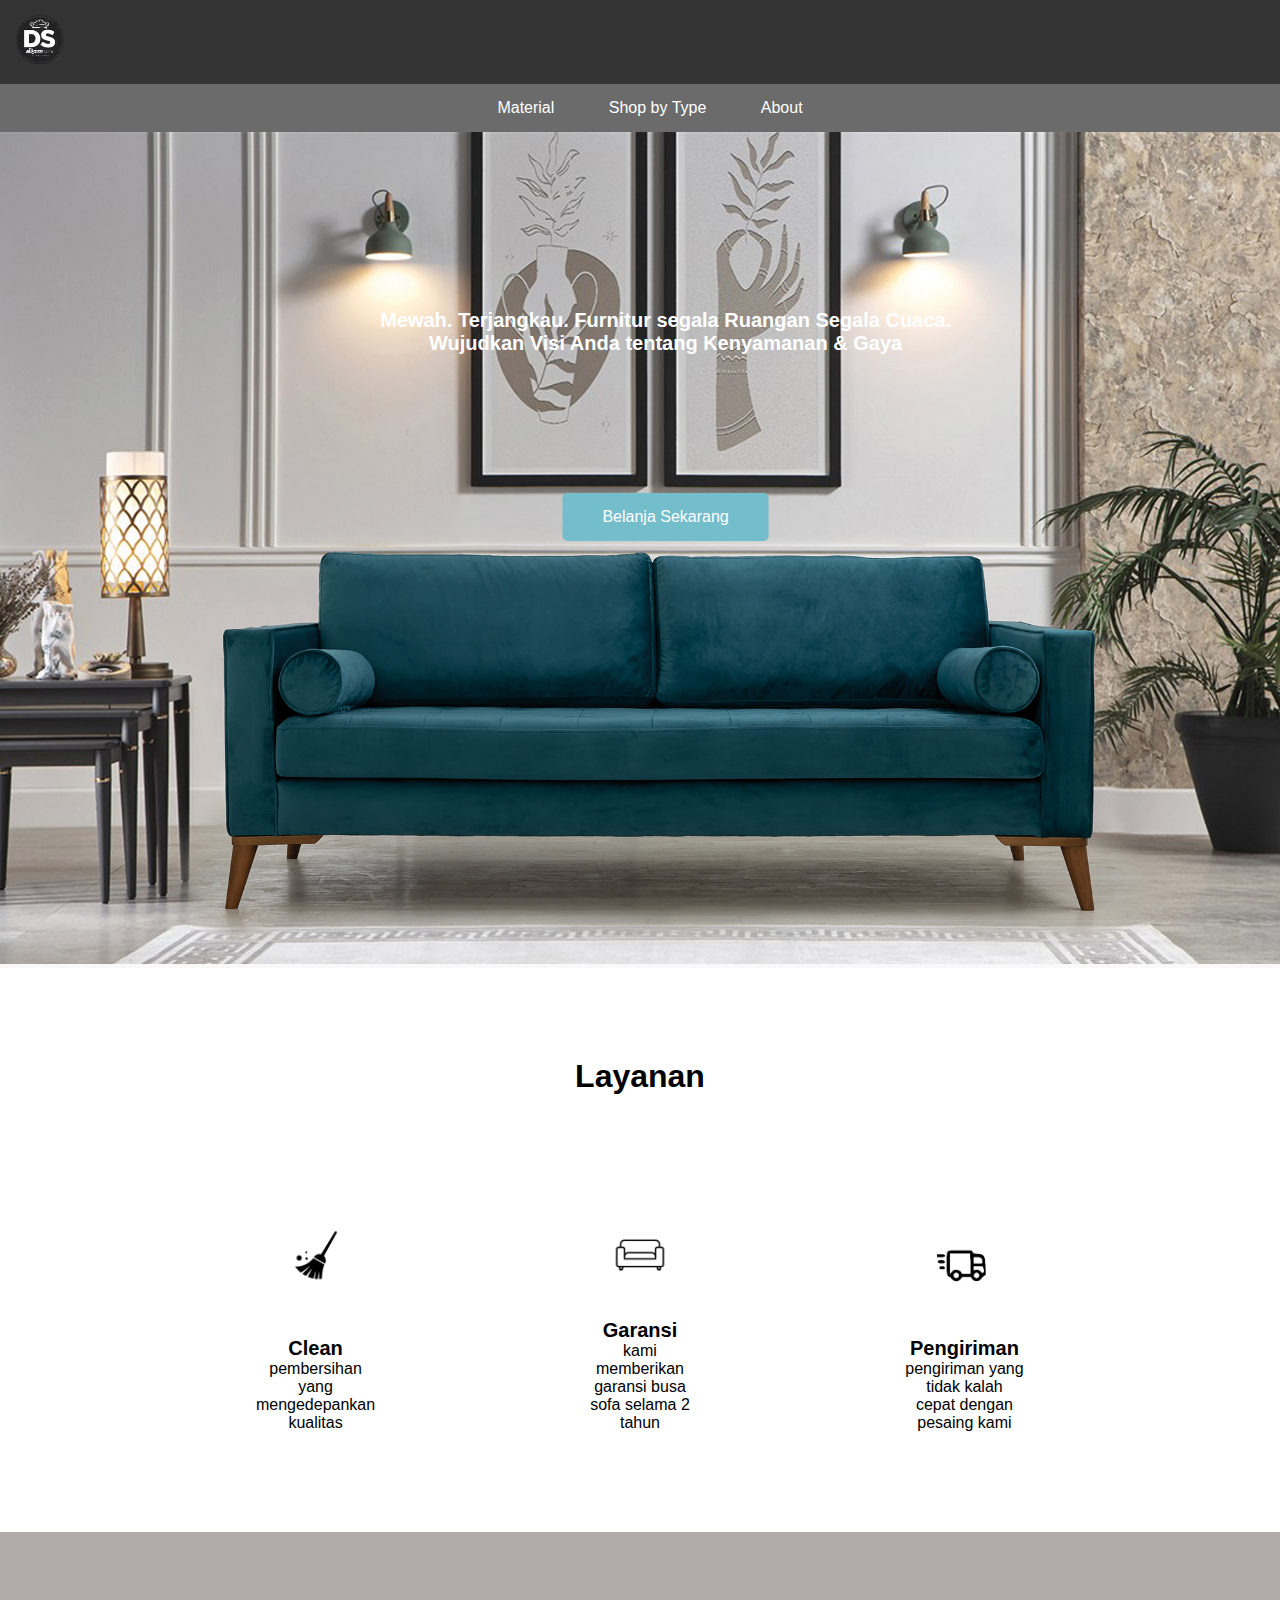
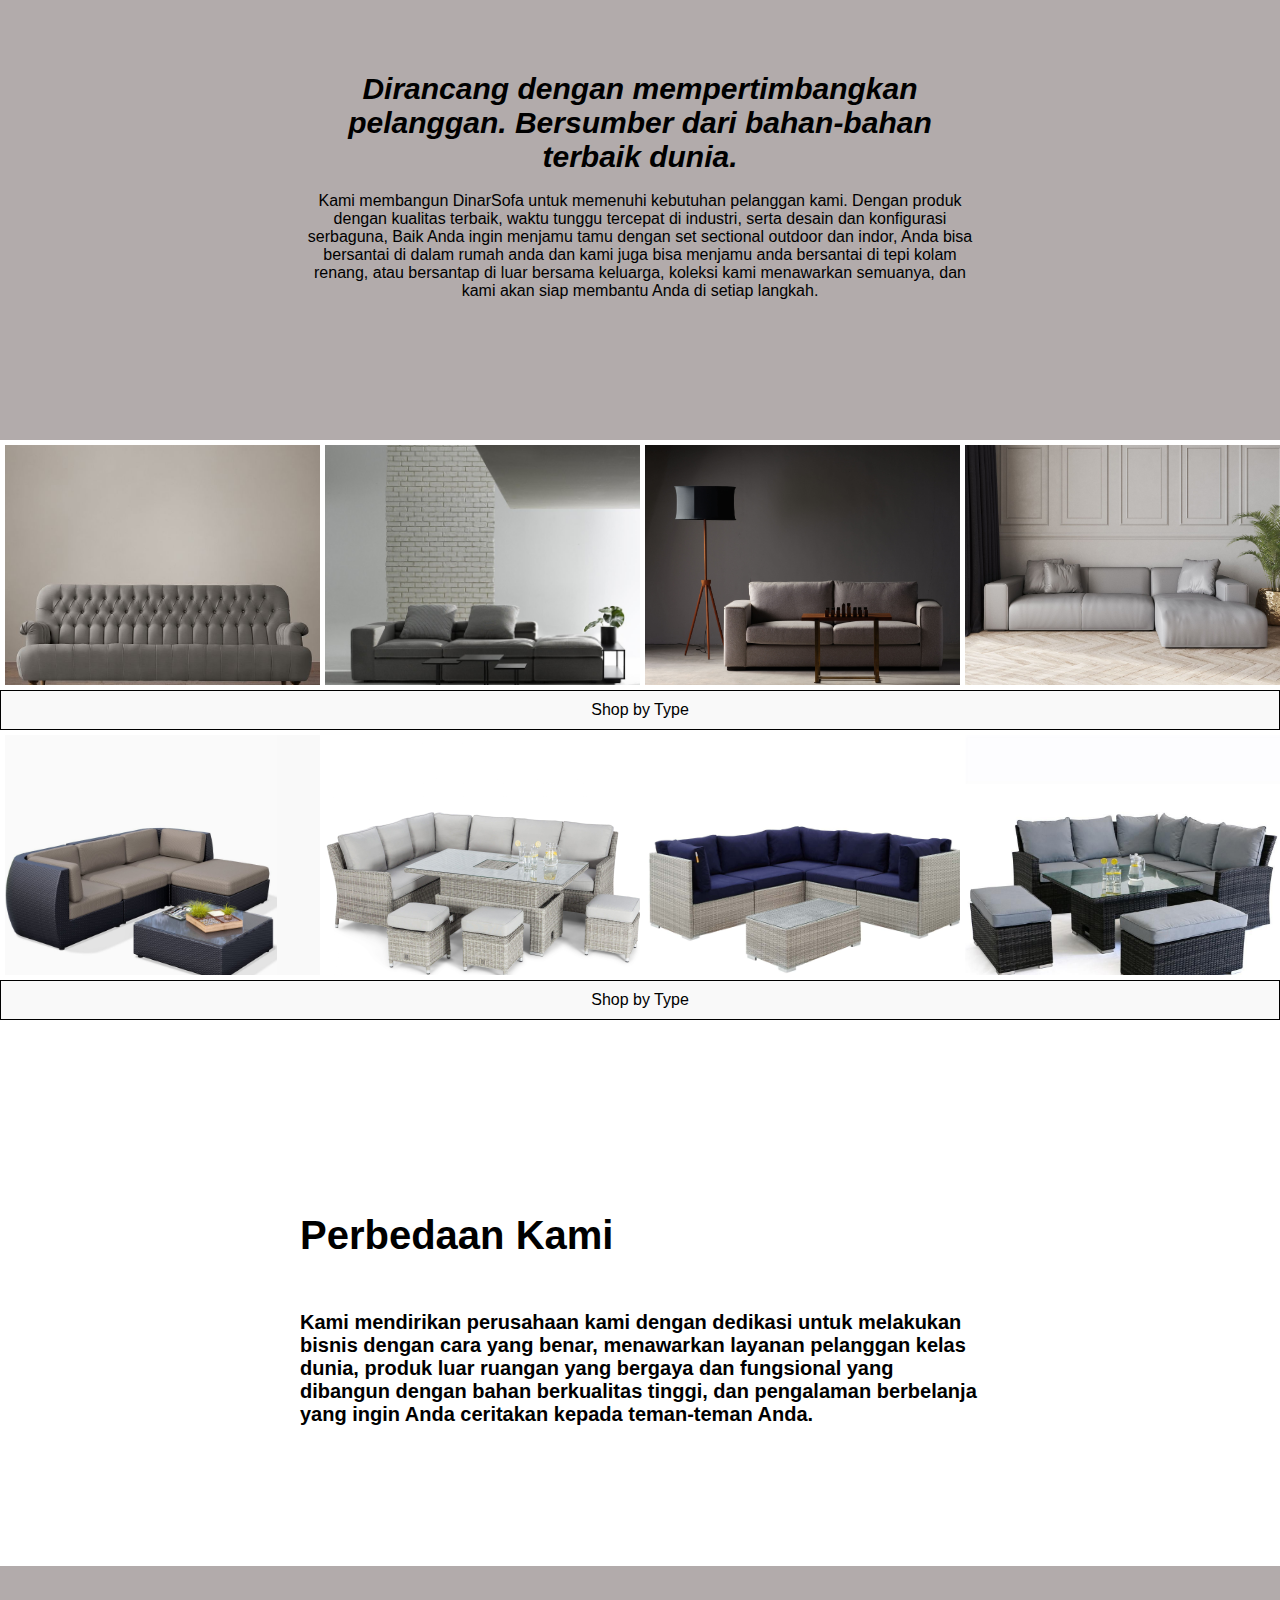
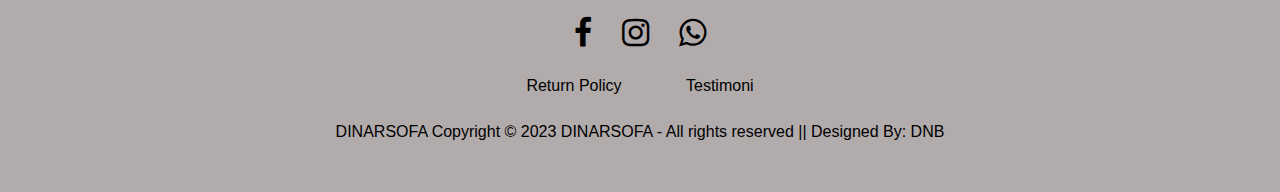
<file: index.html>
<!DOCTYPE html>
<!--Mendefinisikan tipe dokumen HTML.-->
<html lang="en">
<!--Memulai elemen HTML dan menentukan bahasa dokumen (dalam hal ini bahasa Inggris).-->
<script src="script.js"></script>
<head>
  <!--Memulai elemen kepala dokumen yang berisi informasi tentang dokumen.-->
  <meta charset="UTF-8">
  <!--Mendefinisikan pengaturan karakter untuk dokumen menggunakan karakter set UTF-8.-->
   <meta name="viewport" content="width=device-width, initial-scale=1.0">

  <!--Mendefinisikan pengaturan tampilan responsif untuk perangkat seluler dengan lebar tampilan yang mengikuti perangkat dan tingkat zoom awal yang ditetapkan ke 1.0.-->
  <title>DinarSofa</title>
  <!--Menetapkan judul dokumen menjadi "Dinarsofa".-->
  <link rel="stylesheet" href="StyleBeranda.css">
  <!-- Menghubungkan file CSS eksternal dengan dokumen HTML menggunakan atribut rel untuk menentukan tipe relasi sebagai "stylesheet" dan atribut href untuk menentukan lokasi file CSS.-->
</head>

<body>
  <header>
    <!-- Memulai elemen header yang berisi judul utama dari halaman web.-->
    <a href="index.html">
      <img src="dr-removebg-preview.png" alt="DinarSofa" width="50" height="50">
      <!--Menampilkan judul utama "Dinarsofa" di dalam elemen heading level 1 (h1).-->
  </header>

  <nav>
    <!--Memulai elemen navigasi yang berisi tautan menu untuk navigasi halaman web.-->
    <ul>
      <!--Memulai elemen daftar tak-berurutan (unordered list) yang berisi daftar tautan menu.-->
      <li><a href="Material.html">Material</a></li>
      <!--Membuat elemen daftar tak-berurutan (list item) yang berisi tautan "" dengan atribut href kosong (#) yang menunjukkan tautan tidak mengarah ke halaman lain.-->
      <li><a href="produk.html">Shop by Type</a></li>
      <!--Membuat elemen daftar tak-berurutan (list item) yang berisi tautan "" dengan atribut href yang mengarah ke "".-->
      <li><a href="About.html">About</a></li>
      <!--Membuat elemen daftar tak-berurutan (list item) yang berisi tautan "" dengan atribut href yang mengarah ke "".-->

    </ul>
  </nav>

  <div class="simple1">
    <div style="position:relative;">
      <!--untuk meletakkan objek pada sebuah konten-->
      <img src="Velvet2.jpg" alt="Velvet2.jpg" style="width:100%;">
      <!--untuk memasukan gambar-->
      <span style="position:absolute;top:35%;left:52%;transform:translate(-50%,-50%);font-size:33px;color:white;">
        <!--untuk memasukan tulian ke gambar-->

        <h2>
          <center>
            <p>Mewah. Terjangkau. Furnitur segala Ruangan Segala Cuaca.</p>
            <p>Wujudkan Visi Anda tentang Kenyamanan & Gaya</p>
            <br><br>
            <br><br><br><br>
            <center><a
                href="https://api.whatsapp.com/send/?phone=%2B6281328742005&text=Assallamualaikum+admin%2C+saya+ingin+order&type=phone_number&app_absent=0"
                class="button">Belanja Sekarang</a></center>
        </h2>
      </span>
    </div>
  </div>


  <div class="content"><!--Merupakan bagian isian dari pada html-->
    <section> <!--Merupakan pemisah agar lebih terstruktur pada html-->
      <div class="layanan">
        <h1>Layanan </h1>
        <div class="menu"><!--Merupakan content utama dari services-->
          <div class="layanan1">
            <img src="1-removebg-preview.png" class="imglayanan">
            <br><br>
            <h2>Clean</h2>
            <p>pembersihan yang mengedepankan kualitas</p>
          </div>

          <div class="layanan1">
            <img src="sofa.png" class="imglayanan">
            <h2>Garansi</h2>
            <p>kami memberikan garansi busa sofa selama 2 tahun</p>
          </div>
          <div class="layanan1">
            <img src="truk111111111111111-removebg-preview.png" class="imglayanan">
            <br> <br>
            <h2>Pengiriman</h2>
            <p>pengiriman yang tidak kalah cepat dengan pesaing kami</p>
          </div>
        </div>
      </div>
  </div>
  </section>
  <div class="contentt1"><!--Merupakan bagian isian dari pada html-->
    <section> <!--Merupakan pemisah agar lebih terstruktur pada html-->
      <div class="maincontent">
        <div class="textbox">
         
          <h3>Dirancang dengan mempertimbangkan pelanggan. Bersumber dari bahan-bahan terbaik dunia. </h3>
          <br>
          <p>
            Kami membangun DinarSofa untuk memenuhi kebutuhan pelanggan kami. Dengan produk dengan kualitas
            terbaik, waktu tunggu tercepat di industri, serta desain dan konfigurasi serbaguna,
            Baik Anda ingin menjamu tamu dengan set sectional outdoor dan indor, Anda bisa bersantai di dalam rumah anda
            dan kami juga bisa menjamu anda
            bersantai di tepi kolam renang, atau
            bersantap di luar bersama keluarga, koleksi kami menawarkan semuanya, dan kami akan siap membantu
            Anda di setiap langkah.</p>
            
        </div>


      </div>
  </div>
  </section>
  <section>
    <div style="display: flex;">
      <div class="wrapper">
        <div class="zoom-effect">
          <div class="kotak">
            <img src=sofa18.jpg alt="Gambar" style="width: 100%; height: 100%;">
          </div>
        </div>
      </div>
      <div class="wrapper">
        <div class="zoom-effect">
          <div class="kotak">
            <img src=sofa6.jpg alt="Gambar" style="width: 100%; height: 0%;">
          </div>
        </div>
      </div>
      <div class="wrapper">
        <div class="zoom-effect">
          <div class="kotak">
            <img src=sofa8.jpg alt="Gambar" style="width: 110%; height: 100%;">
          </div>
        </div>
      </div>

      <div class="wrapper">
        <div class="zoom-effect">
          <div class="kotak">
            <img src=sofa5.jpg alt="Gambar" style="width: 100%; height: 100%;">
          </div>
        </div>
      </div>
    </div>
    <div class="inner-box">
      <p>Shop by Type</p>
    </div>
    <div style="display: flex;">
      <div class="wrapper">
        <div class="zoom-effect">
          <div class="kotak">
            <img src= SOFA10.jpeg alt="Gambar" style="width: 85%; height: 100%;">
          </div>
        </div>
      </div>
      <div class="wrapper">
        <div class="zoom-effect">
          <div class="kotak">
            <img src=SOFA13.jpg alt="Gambar" style="width: 100%; height: 100%;">
          </div>
        </div>
      </div>
      <div class="wrapper">
        <div class="zoom-effect">
          <div class="kotak">
            <img src=SOFA11.jpeg alt="Gambar" style="width: 100%; height: 100%;">
          </div>
        </div>
      </div>

      <div class="wrapper">
        <div class="zoom-effect">
          <div class="kotak">
            <img src=SOFA12.jpg alt="Gambar" style="width: 100%; height: 100%;">
          </div>
        </div>
      </div>
    </div>
    <div class="inner-box">
      <p>Shop by Type</p>
    </div>
  </section>

  
  <div class="contentt2">
    <div class="textbox">
      <h4>Perbedaan Kami</h4>
      <h2>Kami mendirikan perusahaan kami dengan dedikasi untuk melakukan bisnis dengan cara yang benar, menawarkan
        layanan pelanggan kelas dunia, produk luar ruangan yang bergaya dan fungsional yang dibangun dengan bahan
        berkualitas tinggi, dan pengalaman berbelanja yang ingin Anda ceritakan kepada teman-teman Anda.</h2>


    </div>
  </div>

  <!--FONT AWESOME-->
  <link rel="stylesheet" href="https://cdnjs.cloudflare.com/ajax/libs/font-awesome/4.7.0/css/font-awesome.min.css">


  <body>
    <footer>
      <div class="footer">
        <div class="row">
          <a href="https://www.facebook.com/hiba.almaqdashy.1?mibextid=ZbWKwL"><i class="fa fa-facebook"></i></a>
          <a href="https://instagram.com/dinarsofa_furnituresolo?igshid=MzRlODBiNWFlZA=="><i
              class="fa fa-instagram"></i></a>
          <a
            href="https://api.whatsapp.com/send/?phone=%2B6281328742005&text=Assallamualaikum+admin%2C+saya+ingin+order&type=phone_number&app_absent=0"><i
              class="fa fa-whatsapp"></i></a>
        </div>

        <div class="row">
          <ul>
            <li><a href="policy.html">Return Policy</a></li>
            <li><a href="testimoni.html">Testimoni</a></li>
          </ul>
        </div>

        <div class="row">
          DINARSOFA Copyright © 2023 DINARSOFA - All rights reserved || Designed By: DNB
        </div>
      </div>
    </footer>

  </body>

</html>
<!--Mengakhiri perintah-->
</file>
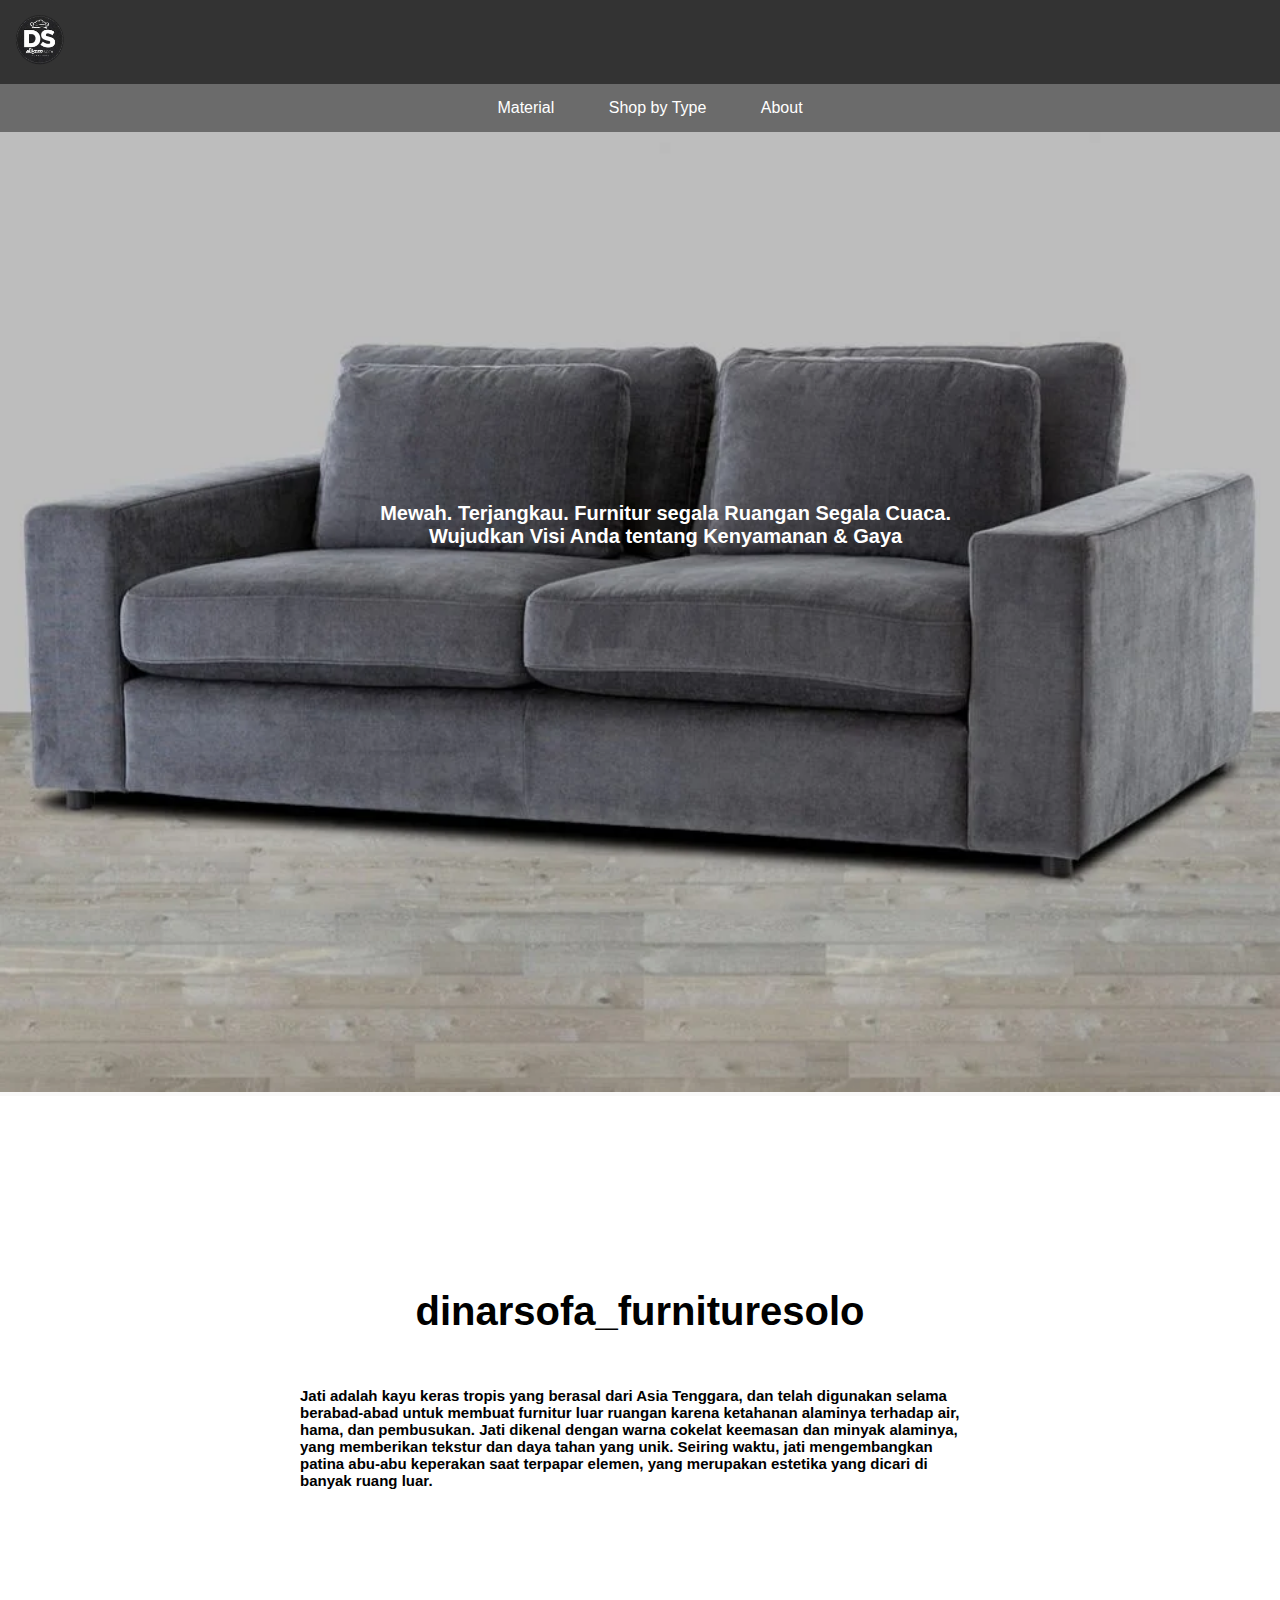
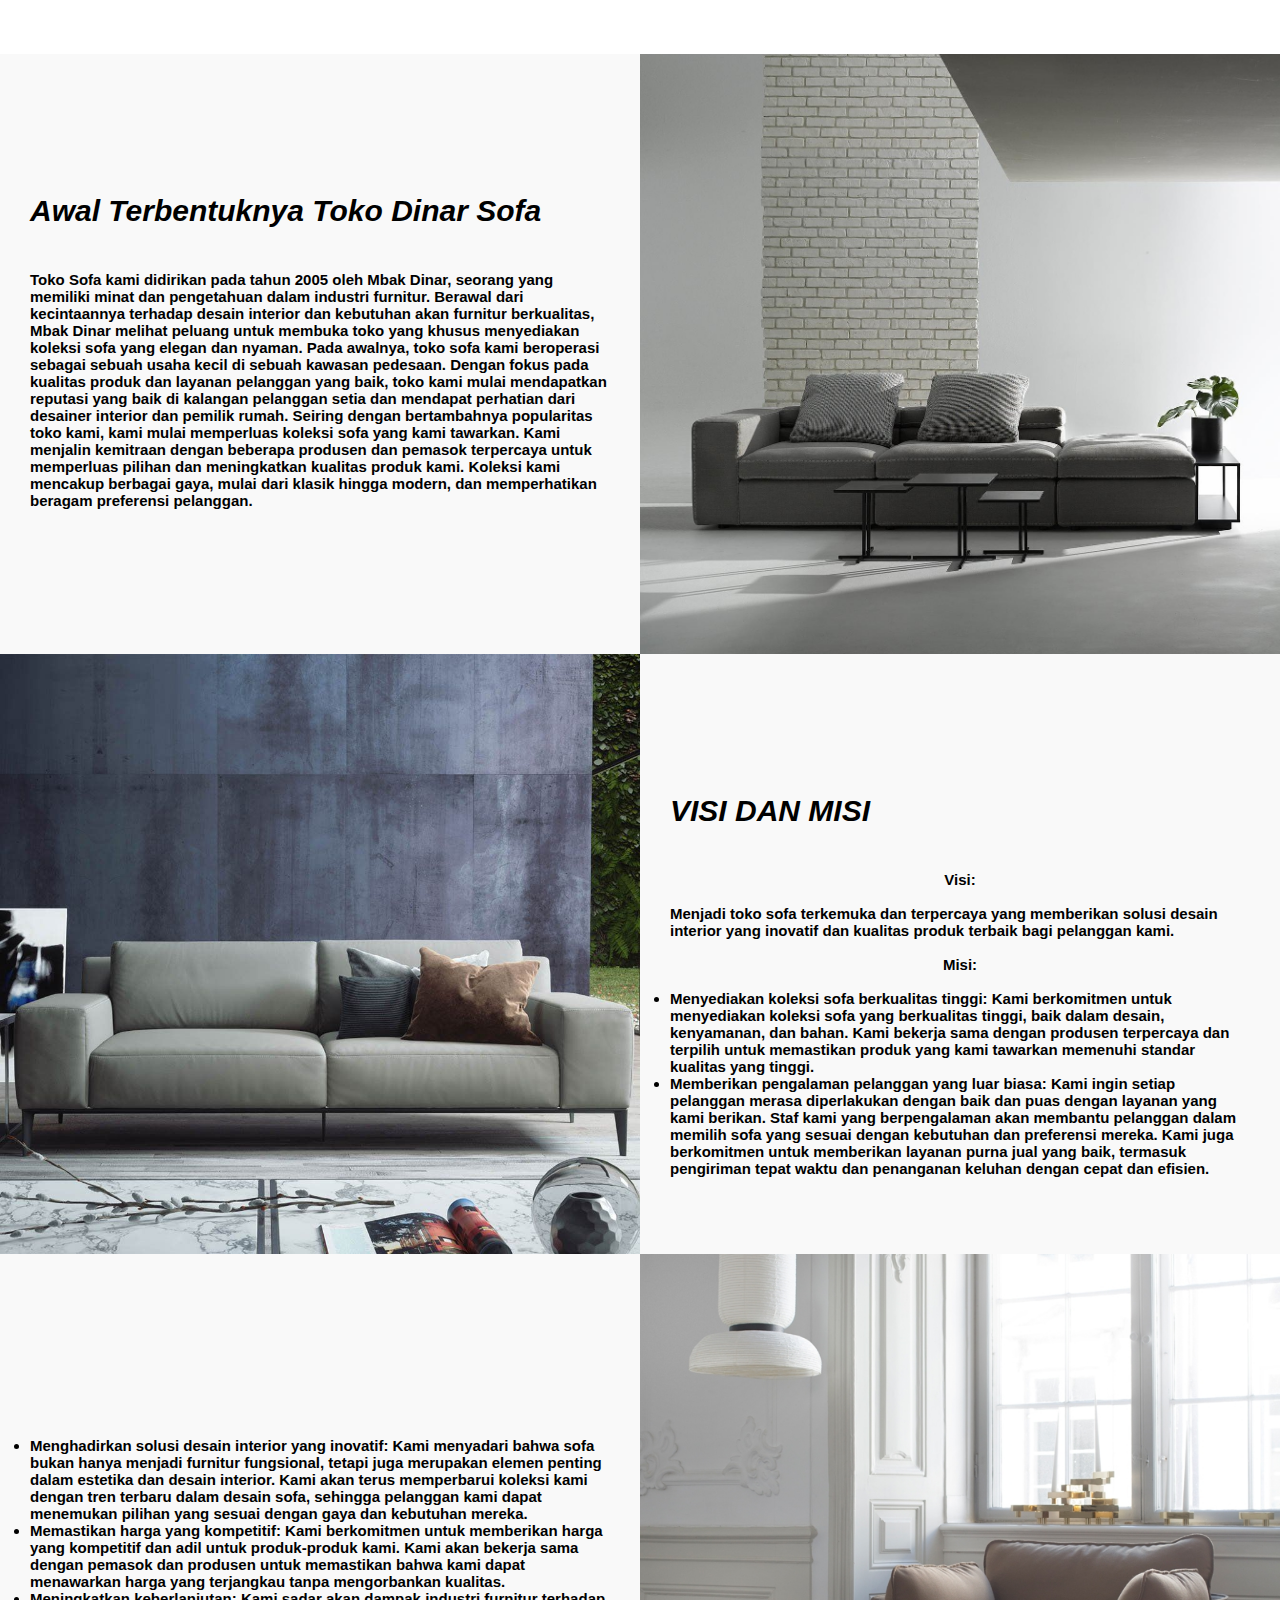
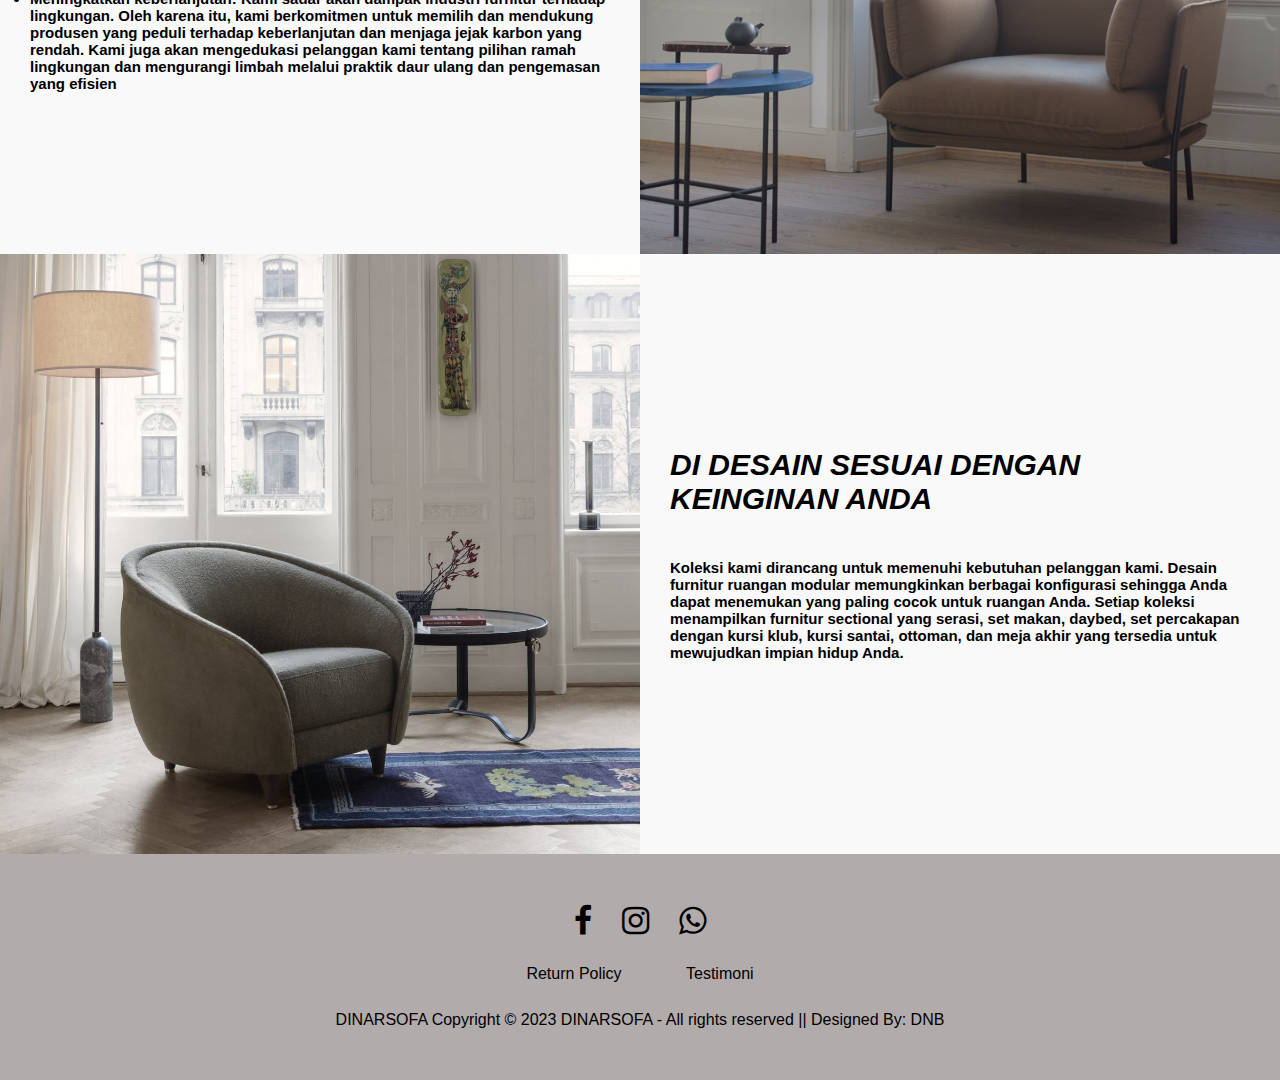
<file: About.html>
<!DOCTYPE html>
<!--Mendefinisikan tipe dokumen HTML.-->
<html lang="en">
<!--Memulai elemen HTML dan menentukan bahasa dokumen (dalam hal ini bahasa Inggris).-->

<head>
  <!--Memulai elemen kepala dokumen yang berisi informasi tentang dokumen.-->
  <meta charset="UTF-8">
  <!--Mendefinisikan pengaturan karakter untuk dokumen menggunakan karakter set UTF-8.-->
  <meta name="viewport" content="width=device-width, initial-scale=1.0">
  <!--Mendefinisikan pengaturan tampilan responsif untuk perangkat seluler dengan lebar tampilan yang mengikuti perangkat dan tingkat zoom awal yang ditetapkan ke 1.0.-->
  <title>DinarSofa</title>
  <!--Menetapkan judul dokumen menjadi "Dinarsofa".-->
  <link rel="stylesheet" href="StyleBeranda.css">
  <!-- Menghubungkan file CSS eksternal dengan dokumen HTML menggunakan atribut rel untuk menentukan tipe relasi sebagai "stylesheet" dan atribut href untuk menentukan lokasi file CSS.-->
</head>

<body>
  <header>
    <!-- Memulai elemen header yang berisi judul utama dari halaman web.-->
    <a href="index.html">
      <img src="dr-removebg-preview.png" alt="DinarSofa" width="50" height="50">
      <!--Menampilkan judul utama "Dinarsofa" di dalam elemen heading level 1 (h1).-->
  </header>

  <nav>
    <!--Memulai elemen navigasi yang berisi tautan menu untuk navigasi halaman web.-->
    <ul>
      <!--Memulai elemen daftar tak-berurutan (unordered list) yang berisi daftar tautan menu.-->
      <li><a href="Material.html">Material</a></li>
      <!--Membuat elemen daftar tak-berurutan (list item) yang berisi tautan "" dengan atribut href kosong (#) yang menunjukkan tautan tidak mengarah ke halaman lain.-->
      <li><a href="produk.html">Shop by Type</a></li>
      <!--Membuat elemen daftar tak-berurutan (list item) yang berisi tautan "" dengan atribut href yang mengarah ke "".-->
      <li><a href="About.html">About</a></li>
      <!--Membuat elemen daftar tak-berurutan (list item) yang berisi tautan "" dengan atribut href yang mengarah ke "".-->


  </nav>

  <div class="simple1">
    <div style="position:relative;">
      <!--untuk meletakkan objek pada sebuah konten-->
      <img src="polyester.jpg" alt="OIP" style="width:100%; height: 60em;">
      <!--untuk memasukan gambar-->
      <span style="position:absolute;top:40%;left:52%;transform:translate(-50%,-50%);font-size:33px;color:white;">

        <!--untuk memasukan tulian ke gambar-->
        <br><br><br><br>
        <h2>
          <center>
            <p>Mewah. Terjangkau. Furnitur segala Ruangan Segala Cuaca.</p>
            <p>Wujudkan Visi Anda tentang Kenyamanan & Gaya</p>
            <br><br>
            <br><br><br><br>

        </h2>
      </span>
    </div>
  </div>

  <section>
    <div class="content2">
      <div class="textbox">
        <center>
          <h4>dinarsofa_furnituresolo</h4>
        </center>
        <h5>Jati adalah kayu keras tropis yang berasal dari Asia Tenggara, dan telah digunakan selama berabad-abad untuk
          membuat furnitur luar ruangan karena ketahanan alaminya terhadap air, hama, dan pembusukan. Jati dikenal
          dengan warna cokelat keemasan dan minyak alaminya, yang memberikan tekstur dan daya tahan yang unik. Seiring
          waktu, jati mengembangkan patina abu-abu keperakan saat terpapar elemen, yang merupakan estetika yang dicari
          di banyak ruang luar.</h5>
      </div>
    </div>
  </section>

  <div style="display: flex;">
    <div class="wrapper1">
      <div class="zoom-effect1">
        <div class="kotak">
          <div class="textbox1">
            <h3>Awal Terbentuknya Toko Dinar Sofa </h3>
            <br>
            <h5>Toko Sofa kami didirikan pada tahun 2005 oleh Mbak Dinar, seorang yang memiliki minat dan pengetahuan
              dalam industri furnitur. Berawal dari kecintaannya terhadap desain interior dan kebutuhan akan furnitur
              berkualitas, Mbak Dinar melihat peluang untuk membuka toko yang khusus menyediakan koleksi sofa yang
              elegan dan nyaman.

              Pada awalnya, toko sofa kami beroperasi sebagai sebuah usaha kecil di sebuah kawasan pedesaan. Dengan
              fokus pada kualitas produk dan layanan pelanggan yang baik, toko kami mulai mendapatkan reputasi yang baik
              di kalangan pelanggan setia dan mendapat perhatian dari desainer interior dan pemilik rumah.

              Seiring dengan bertambahnya popularitas toko kami, kami mulai memperluas koleksi sofa yang kami tawarkan.
              Kami menjalin kemitraan dengan beberapa produsen dan pemasok terpercaya untuk memperluas pilihan dan
              meningkatkan kualitas produk kami. Koleksi kami mencakup berbagai gaya, mulai dari klasik hingga modern,
              dan memperhatikan beragam preferensi pelanggan.</h5>
          </div>
        </div>
      </div>
    </div>
    <div class="wrapper1">
      <div class="zoom-effect1">
        <div class="kotak">
          <img src=sofa6.jpg alt="Gambar" style="width: 100%; height: auto;">
        </div>
      </div>
    </div>
  </div>
  <div style="display: flex;">
    <div class="wrapper1">
      <div class="zoom-effect1">
        <div class="kotak">
          <img src=sofa7.jpg alt="Gambar" style="width: 100%; height: auto;">
        </div>
      </div>
    </div>
    <div class="wrapper1">
      <div class="zoom-effect1">
        <div class="kotak">
          <div class="textbox1">
            <h3>VISI DAN MISI </h3>
            <br>
            <h5>
              <center>Visi:</center>
              <br>
              
              Menjadi toko sofa terkemuka dan terpercaya yang memberikan solusi desain interior yang inovatif dan
              kualitas produk terbaik bagi pelanggan kami.
              <br>
              <br>
              <center>Misi:</center>
              <br>
              <ul>
                <li>
                  Menyediakan koleksi sofa berkualitas tinggi: Kami berkomitmen untuk menyediakan koleksi sofa yang
                  berkualitas tinggi, baik dalam desain, kenyamanan, dan bahan. Kami bekerja sama dengan produsen
                  terpercaya
                  dan terpilih untuk memastikan produk yang kami tawarkan memenuhi standar kualitas yang tinggi.</li>
                <li>
                  Memberikan pengalaman pelanggan yang luar biasa: Kami ingin setiap pelanggan merasa diperlakukan
                  dengan
                  baik dan puas dengan layanan yang kami berikan. Staf kami yang berpengalaman akan membantu pelanggan
                  dalam
                  memilih sofa yang sesuai dengan kebutuhan dan preferensi mereka. Kami juga berkomitmen untuk
                  memberikan
                  layanan purna jual yang baik, termasuk pengiriman tepat waktu dan penanganan keluhan dengan cepat dan
                  efisien.</li>
              </ul>
            </h5>
          </div>
        </div>
      </div>
    </div>
  </div>
  <div style="display: flex;">
    <div class="wrapper1">
      <div class="zoom-effect1">
        <div class="kotak">
          <div class="textbox1">

            <br>
            <h5>
              <ul>
                <li> Menghadirkan solusi desain interior yang inovatif: Kami menyadari bahwa sofa bukan hanya menjadi
                  furnitur fungsional, tetapi juga merupakan elemen penting dalam estetika dan desain interior. Kami
                  akan
                  terus memperbarui koleksi kami dengan tren terbaru dalam desain sofa, sehingga pelanggan kami dapat
                  menemukan pilihan yang sesuai dengan gaya dan kebutuhan mereka.</li>

                <li> Memastikan harga yang kompetitif: Kami berkomitmen untuk memberikan harga yang kompetitif dan adil
                  untuk produk-produk kami. Kami akan bekerja sama dengan pemasok dan produsen untuk memastikan bahwa
                  kami
                  dapat menawarkan harga yang terjangkau tanpa mengorbankan kualitas.</li>

                <li> Meningkatkan keberlanjutan: Kami sadar akan dampak industri furnitur terhadap lingkungan. Oleh
                  karena
                  itu, kami berkomitmen untuk memilih dan mendukung produsen yang peduli terhadap keberlanjutan dan
                  menjaga
                  jejak karbon yang rendah. Kami juga akan mengedukasi pelanggan kami tentang pilihan ramah lingkungan
                  dan
                  mengurangi limbah melalui praktik daur ulang dan pengemasan yang efisien</li>
              </ul>
            </h5>
          </div>
        </div>
      </div>
    </div>
    <div class="wrapper1">
      <div class="zoom-effect1">
        <div class="kotak">
          <img src=S1.jpg alt="Gambar" style="width: 100%; height: auto;">
        </div>
      </div>
    </div>
  </div>
  <div style="display: flex;">
    <div class="wrapper1">
      <div class="zoom-effect1">
        <div class="kotak">
          <img src=S2.jpg alt="Gambar" style="width: 100%; height: auto;">
        </div>
      </div>
    </div>
    <div class="wrapper1">
      <div class="zoom-effect1">
        <div class="kotak">
          <div class="textbox1">
            <br>
            <br>
            <br>
              
            <h3>DI DESAIN SESUAI DENGAN KEINGINAN ANDA </h3>
            <br>
            <h5>Koleksi kami dirancang untuk memenuhi kebutuhan pelanggan kami. Desain furnitur ruangan modular
              memungkinkan berbagai konfigurasi sehingga Anda dapat menemukan yang paling cocok untuk ruangan Anda.
              Setiap koleksi menampilkan furnitur sectional yang serasi, set makan, daybed, set percakapan dengan kursi
              klub, kursi santai, ottoman, dan meja akhir yang tersedia untuk mewujudkan impian hidup Anda.</h5>
          </div>
        </div>
      </div>
    </div>
  </div>

  <!--FONT AWESOME-->
  <link rel="stylesheet" href="https://cdnjs.cloudflare.com/ajax/libs/font-awesome/4.7.0/css/font-awesome.min.css">

  <body>
    <footer>
      <div class="footer">
        <div class="row">
          <a href="https://www.facebook.com/hiba.almaqdashy.1?mibextid=ZbWKwL"><i class="fa fa-facebook"></i></a>
          <a href="https://instagram.com/dinarsofa_furnituresolo?igshid=MzRlODBiNWFlZA=="><i
              class="fa fa-instagram"></i></a>
          <a
            href="https://api.whatsapp.com/send/?phone=%2B6281328742005&text=Assallamualaikum+admin%2C+saya+ingin+order&type=phone_number&app_absent=0"><i
              class="fa fa-whatsapp"></i></a>
        </div>

        <div class="row">
          <ul>
            <li><a href="policy.html">Return Policy</a></li>
            <li><a href="testimoni.html">Testimoni</a></li>
          </ul>
        </div>

        <div class="row">
          DINARSOFA Copyright © 2023 DINARSOFA - All rights reserved || Designed By: DNB
        </div>
      </div>
    </footer>

  </body>

</html>
<!--Mengakhiri perintah-->
</file>
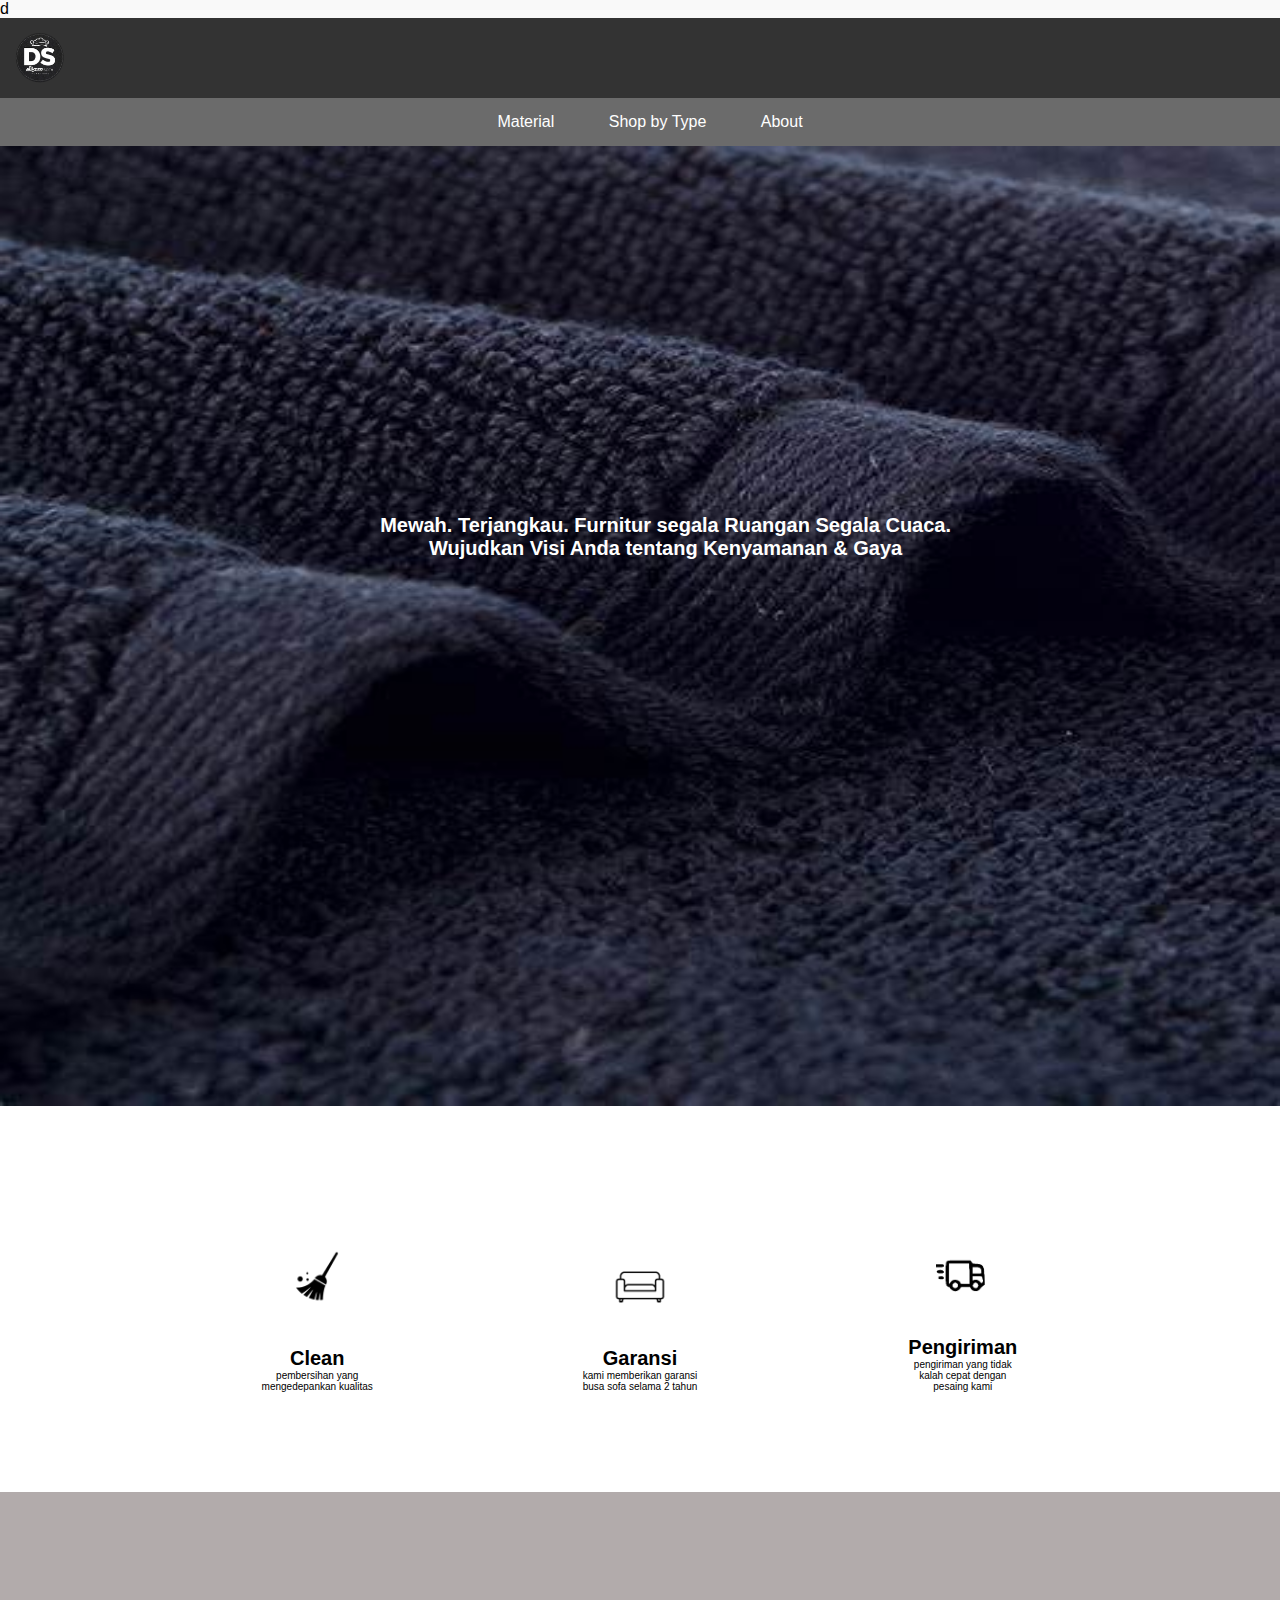
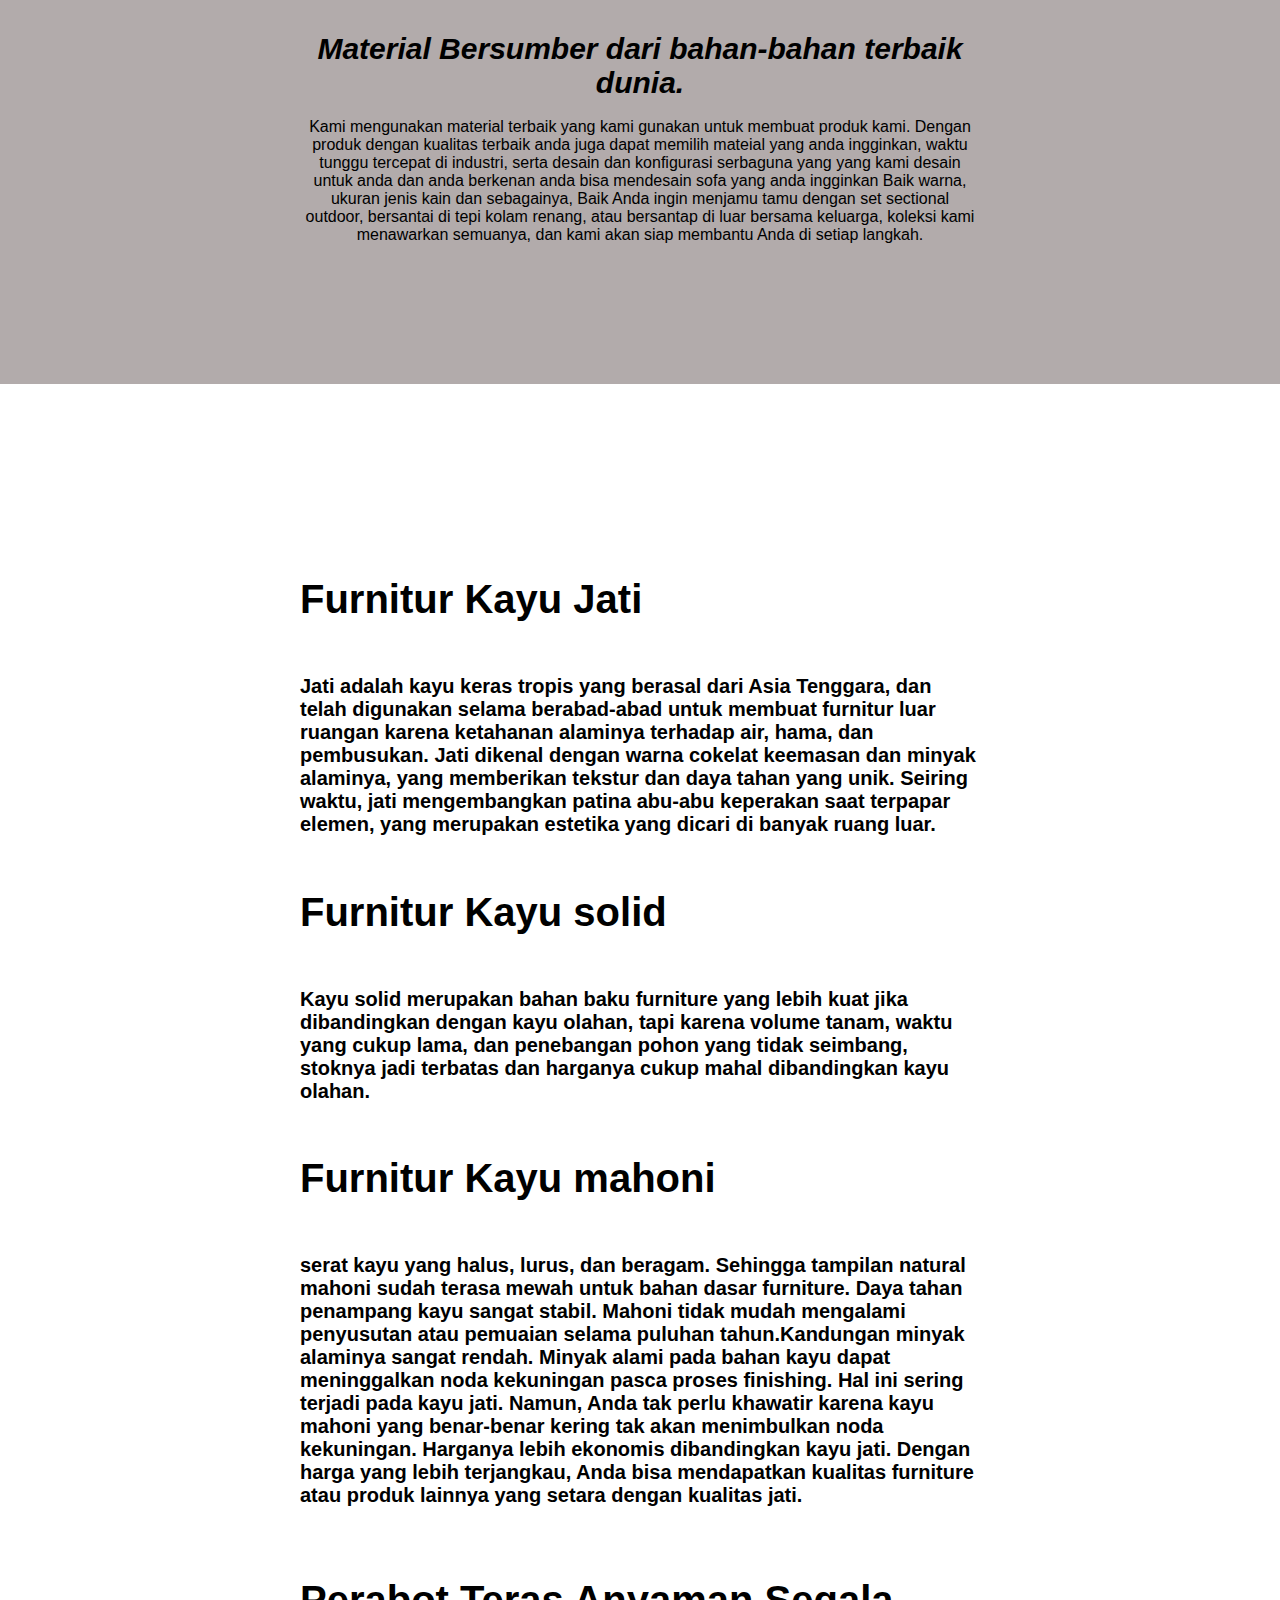
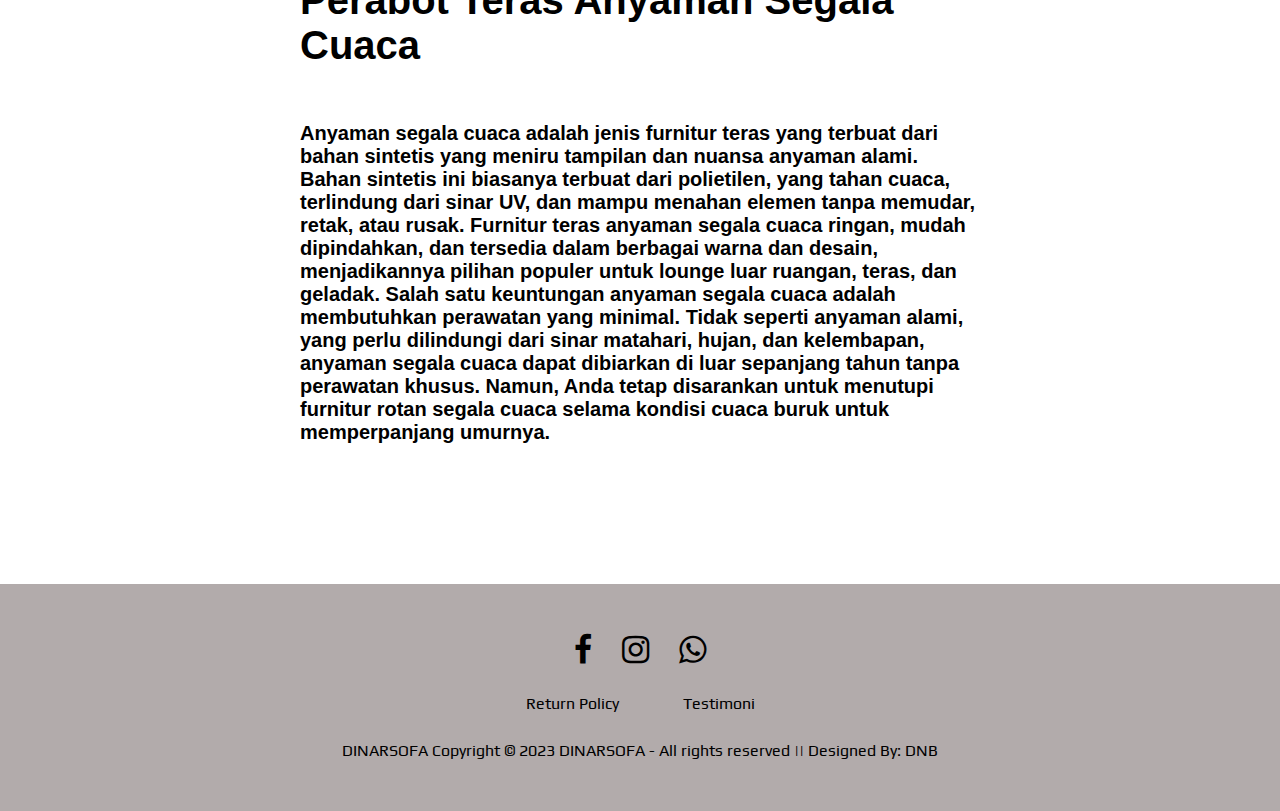
<file: Material.html>
d<!DOCTYPE html>
<!--Mendefinisikan tipe dokumen HTML.-->
<html lang="en">
<!--Memulai elemen HTML dan menentukan bahasa dokumen (dalam hal ini bahasa Inggris).-->

<head>
  <!--Memulai elemen kepala dokumen yang berisi informasi tentang dokumen.-->
  <meta charset="UTF-8">
  <!--Mendefinisikan pengaturan karakter untuk dokumen menggunakan karakter set UTF-8.-->
  <meta name="viewport" content="width=device-width, initial-scale=1.0">
  <!--Mendefinisikan pengaturan tampilan responsif untuk perangkat seluler dengan lebar tampilan yang mengikuti perangkat dan tingkat zoom awal yang ditetapkan ke 1.0.-->
  <title>DinarSofa</title>
  <!--Menetapkan judul dokumen menjadi "Dinarsofa".-->
  <link rel="stylesheet" href="StyleBeranda.css">
  <!-- Menghubungkan file CSS eksternal dengan dokumen HTML menggunakan atribut rel untuk menentukan tipe relasi sebagai "stylesheet" dan atribut href untuk menentukan lokasi file CSS.-->
</head>

<body>
  <header>
    <!-- Memulai elemen header yang berisi judul utama dari halaman web.-->
    <a href="index.html">
      <img src="dr-removebg-preview.png" alt="DinarSofa" width="50" height="50">
      <!--Menampilkan judul utama "Dinarsofa" di dalam elemen heading level 1 (h1).-->
  </header>

  <nav>
    <!--Memulai elemen navigasi yang berisi tautan menu untuk navigasi halaman web.-->
    <ul>
      <!--Memulai elemen daftar tak-berurutan (unordered list) yang berisi daftar tautan menu.-->
      <li><a href="Material.html">Material</a></li>
      <!--Membuat elemen daftar tak-berurutan (list item) yang berisi tautan "" dengan atribut href kosong (#) yang menunjukkan tautan tidak mengarah ke halaman lain.-->
      <li><a href="produk.html">Shop by Type</a></li>
      <!--Membuat elemen daftar tak-berurutan (list item) yang berisi tautan "" dengan atribut href yang mengarah ke "".-->
      <li><a href="About.html">About</a></li>
      <!--Membuat elemen daftar tak-berurutan (list item) yang berisi tautan "" dengan atribut href yang mengarah ke "".-->

    </ul>
  </nav>

  <div class="simple1">
    <div style="position:relative;">
      <!--untuk meletakkan objek pada sebuah konten-->
      <img src="OIP.jpeg" alt="OIP" style="width:100%; height: 60em;">
      <!--untuk memasukan gambar-->
      <span style="position:absolute;top:40%;left:52%;transform:translate(-50%,-50%);font-size:33px;color:white;">

        <!--untuk memasukan tulian ke gambar-->
        <br><br><br><br>
        <h2>
          <center>
            <p>Mewah. Terjangkau. Furnitur segala Ruangan Segala Cuaca.</p>
            <p>Wujudkan Visi Anda tentang Kenyamanan & Gaya</p>
            <br><br>
            <br><br><br><br>

        </h2>
      </span>
    </div>
  </div>
  <div class="content1"><!--Merupakan bagian isian dari pada html-->
    <section> <!--Merupakan pemisah agar lebih terstruktur pada html-->
      <div class="layanan">
        <div class="menu"><!--Merupakan content utama dari services-->
          <div class="layanan1">
            <img src="1-removebg-preview.png" class="imglayanan">
            <br><br>
            <h2>Clean</h2>
            <p>pembersihan yang mengedepankan kualitas</p>
          </div>

          <div class="layanan1">
            <img src="sofa.png" class="imglayanan">
            <h2>Garansi</h2>
            <p>kami memberikan garansi busa sofa selama 2 tahun</p>
          </div>
          <div class="layanan1">
            <img src="truk111111111111111-removebg-preview.png" class="imglayanan">
            <br> <br>
            <h2>Pengiriman</h2>
            <p>pengiriman yang tidak kalah cepat dengan pesaing kami</p>
          </div>
    </section>
  </div>
  <div class="contentt1"><!--Merupakan bagian isian dari pada html-->
    <section> <!--Merupakan pemisah agar lebih terstruktur pada html-->
      <div class="maincontent">
        <div class="textbox">

          <h3>Material Bersumber dari bahan-bahan terbaik dunia. </h3>
          <br>
          <p>
            Kami mengunakan material terbaik yang kami gunakan untuk membuat produk kami. Dengan produk dengan kualitas
            terbaik anda juga dapat memilih mateial yang anda ingginkan, waktu tunggu tercepat di industri, serta desain
            dan konfigurasi serbaguna yang yang kami desain untuk anda dan anda berkenan anda bisa mendesain sofa yang
            anda ingginkan Baik warna, ukuran jenis kain dan sebagainya,
            Baik Anda ingin menjamu tamu dengan set sectional outdoor, bersantai di tepi kolam renang, atau
            bersantap di luar bersama keluarga, koleksi kami menawarkan semuanya, dan kami akan siap membantu
            Anda di setiap langkah.</p>
        </div>


      </div>
  </div>
  </section>
  <section>
    <div class="content2">
      <div class="textbox">
        <h4>Furnitur Kayu Jati</h4>
        <h2>Jati adalah kayu keras tropis yang berasal dari Asia Tenggara, dan telah digunakan selama berabad-abad untuk
          membuat furnitur luar ruangan karena ketahanan alaminya terhadap air, hama, dan pembusukan. Jati dikenal
          dengan warna cokelat keemasan dan minyak alaminya, yang memberikan tekstur dan daya tahan yang unik. Seiring
          waktu, jati mengembangkan patina abu-abu keperakan saat terpapar elemen, yang merupakan estetika yang dicari
          di banyak ruang luar.</h2>

        <h4>Furnitur Kayu solid</h4>
        <h2>Kayu solid merupakan bahan baku furniture yang lebih kuat jika dibandingkan dengan kayu olahan, tapi karena
          volume tanam, waktu yang cukup lama, dan penebangan pohon yang tidak seimbang, stoknya jadi terbatas dan
          harganya cukup mahal dibandingkan kayu olahan.</h2>

        <h4>Furnitur Kayu mahoni</h4>
        <h2>serat kayu yang halus, lurus, dan beragam. Sehingga tampilan natural mahoni sudah terasa mewah untuk
          bahan dasar furniture.
          Daya tahan penampang kayu sangat stabil. Mahoni tidak mudah mengalami penyusutan atau pemuaian selama puluhan
          tahun.Kandungan minyak alaminya sangat rendah. Minyak alami pada bahan kayu dapat meninggalkan noda kekuningan
          pasca proses finishing. Hal ini sering terjadi pada kayu jati. Namun, Anda tak perlu khawatir karena kayu
          mahoni yang benar-benar kering tak akan menimbulkan noda kekuningan.
          Harganya lebih ekonomis dibandingkan kayu jati. Dengan harga yang lebih terjangkau, Anda bisa mendapatkan
          kualitas furniture atau produk lainnya yang setara dengan kualitas jati.</h2>
        <br>

        <h4>Perabot Teras Anyaman Segala Cuaca</h4>
        <h2>Anyaman segala cuaca adalah jenis furnitur teras yang terbuat dari bahan sintetis yang meniru tampilan dan
          nuansa anyaman alami. Bahan sintetis ini biasanya terbuat dari polietilen, yang tahan cuaca, terlindung dari
          sinar UV, dan mampu menahan elemen tanpa memudar, retak, atau rusak. Furnitur teras anyaman segala cuaca
          ringan, mudah dipindahkan, dan tersedia dalam berbagai warna dan desain, menjadikannya pilihan populer untuk
          lounge luar ruangan, teras, dan geladak.

          Salah satu keuntungan anyaman segala cuaca adalah membutuhkan perawatan yang minimal. Tidak seperti anyaman
          alami, yang perlu dilindungi dari sinar matahari, hujan, dan kelembapan, anyaman segala cuaca dapat dibiarkan
          di luar sepanjang tahun tanpa perawatan khusus. Namun, Anda tetap disarankan untuk menutupi furnitur rotan
          segala cuaca selama kondisi cuaca buruk untuk memperpanjang umurnya.</h2>
      </div>
    </div>
  </section>

  <!--FONT AWESOME-->
  <link rel="stylesheet" href="https://cdnjs.cloudflare.com/ajax/libs/font-awesome/4.7.0/css/font-awesome.min.css">

  <!--GOOGLE FONTS-->
  <link rel="preconnect" href="https://fonts.gstatic.com">
  <link href="https://fonts.googleapis.com/css2?family=Fredoka+One&family=Play&display=swap" rel="stylesheet">
  </head>

  <body>
    <footer>
      <div class="footer">
        <div class="row">
          <a href="https://www.facebook.com/hiba.almaqdashy.1?mibextid=ZbWKwL"><i class="fa fa-facebook"></i></a>
          <a href="https://instagram.com/dinarsofa_furnituresolo?igshid=MzRlODBiNWFlZA=="><i
              class="fa fa-instagram"></i></a>
          <a
            href="https://api.whatsapp.com/send/?phone=%2B6281328742005&text=Assallamualaikum+admin%2C+saya+ingin+order&type=phone_number&app_absent=0"><i
              class="fa fa-whatsapp"></i></a>
        </div>

        <div class="row">
          <ul>
            <li><a href="d:\c\policy.html">Return Policy</a></li>
            <li><a href="d:\c\testimoni.html">Testimoni</a></li>
          </ul>
        </div>

        <div class="row">
          DINARSOFA Copyright © 2023 DINARSOFA - All rights reserved || Designed By: DNB
        </div>
      </div>
    </footer>

  </body>

</html>
<!--Mengakhiri perintah-->
</file>
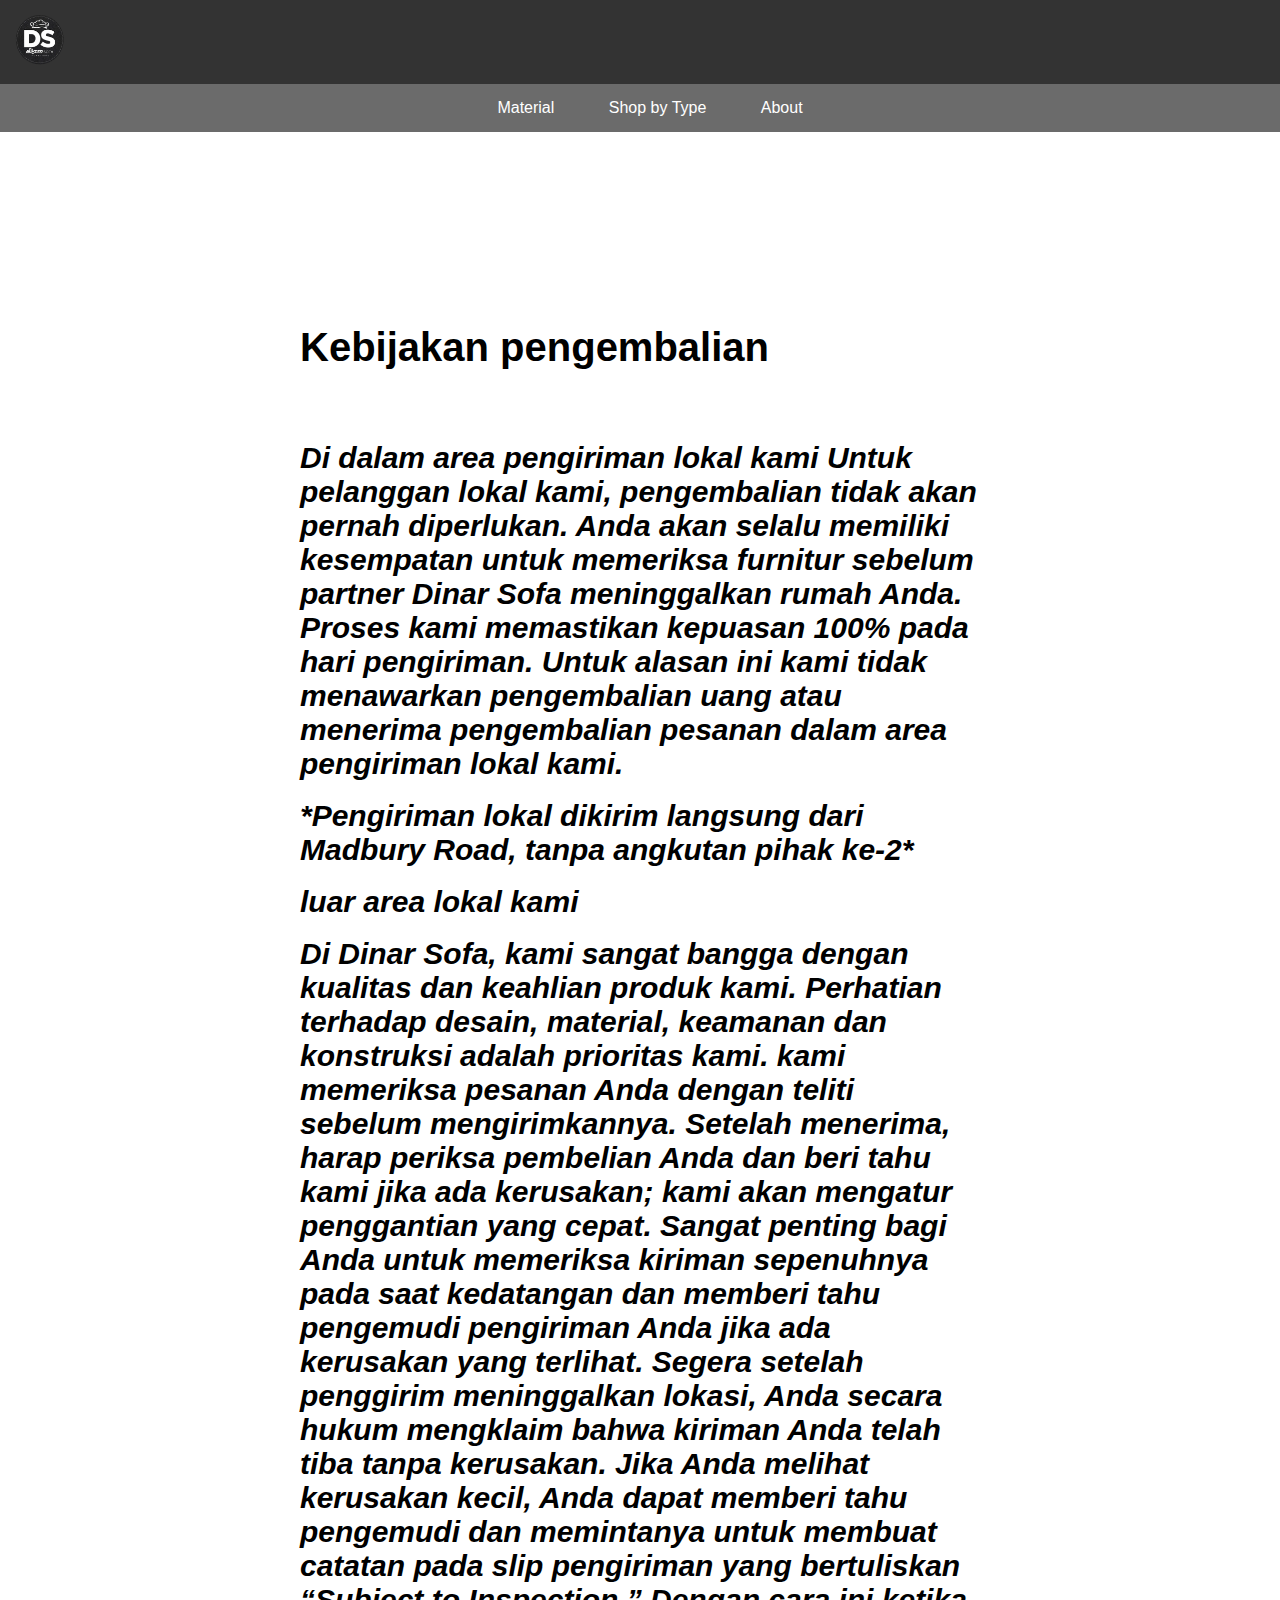
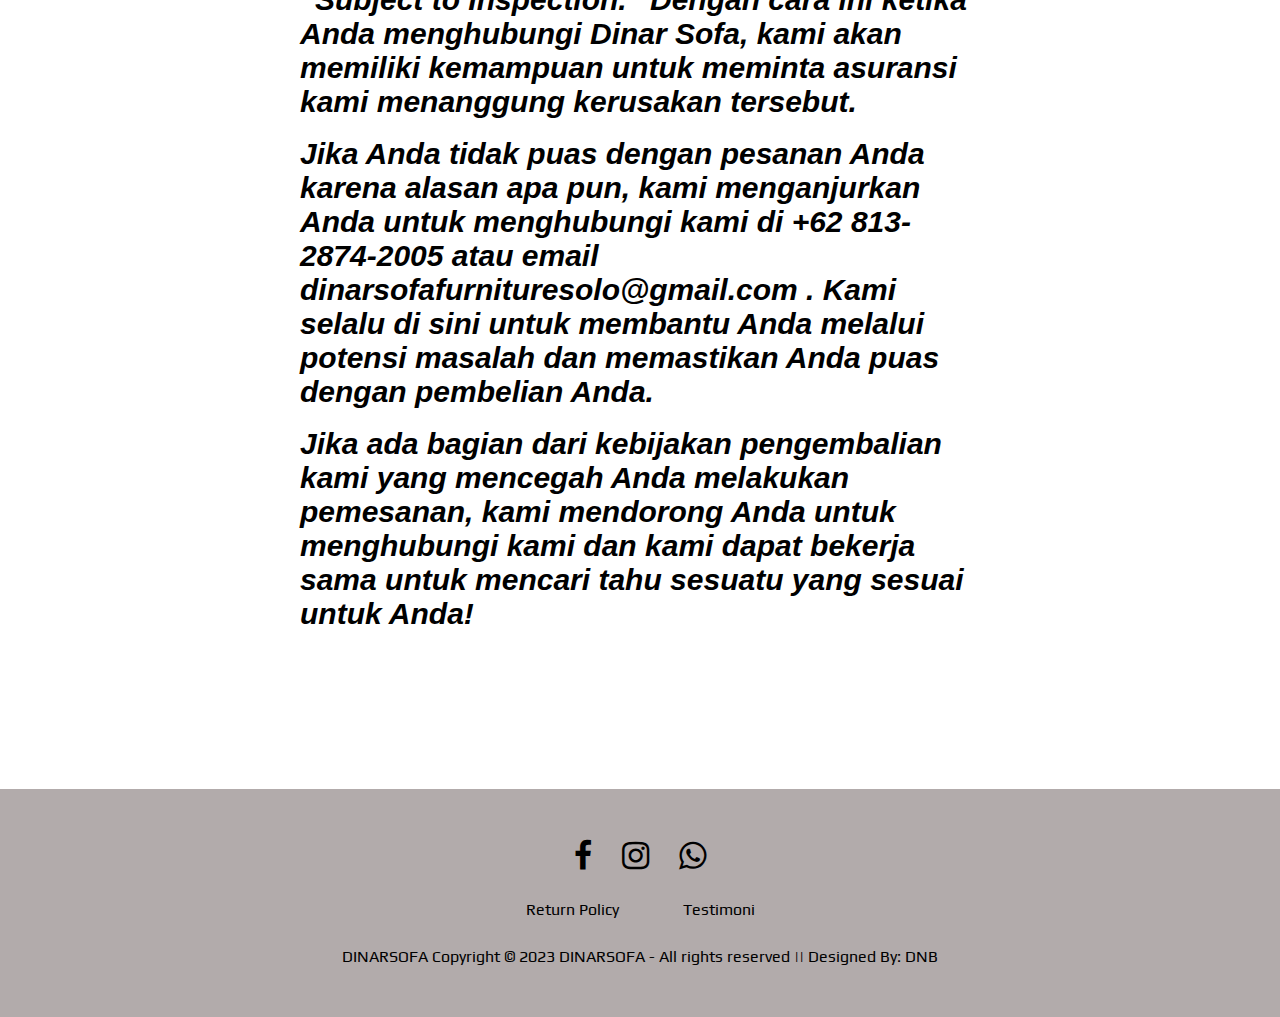
<file: policy.html>
<!DOCTYPE html>
<!--Mendefinisikan tipe dokumen HTML.-->
<html lang="en">
<!--Memulai elemen HTML dan menentukan bahasa dokumen (dalam hal ini bahasa Inggris).-->

<head>
    <!--Memulai elemen kepala dokumen yang berisi informasi tentang dokumen.-->
    <meta charset="UTF-8">
    <!--Mendefinisikan pengaturan karakter untuk dokumen menggunakan karakter set UTF-8.-->
    <meta name="viewport" content="width=device-width, initial-scale=1.0">
    <!--Mendefinisikan pengaturan tampilan responsif untuk perangkat seluler dengan lebar tampilan yang mengikuti perangkat dan tingkat zoom awal yang ditetapkan ke 1.0.-->
    <title>DinarSofa</title>
    <!--Menetapkan judul dokumen menjadi "Dinarsofa".-->
    <link rel="stylesheet" href="StyleBeranda.css">
    <!-- Menghubungkan file CSS eksternal dengan dokumen HTML menggunakan atribut rel untuk menentukan tipe relasi sebagai "stylesheet" dan atribut href untuk menentukan lokasi file CSS.-->
</head>

<body>
    <header>
        <!-- Memulai elemen header yang berisi judul utama dari halaman web.-->
        <a href="index.html">
            <img src="dr-removebg-preview.png" alt="DinarSofa" width="50" height="50">
            <!--Menampilkan judul utama "Dinarsofa" di dalam elemen heading level 1 (h1).-->
    </header>

    <nav>
        <!--Memulai elemen navigasi yang berisi tautan menu untuk navigasi halaman web.-->
        <ul>
            <!--Memulai elemen daftar tak-berurutan (unordered list) yang berisi daftar tautan menu.-->
            <li><a href="Material.html">Material</a></li>
            <!--Membuat elemen daftar tak-berurutan (list item) yang berisi tautan "" dengan atribut href kosong (#) yang menunjukkan tautan tidak mengarah ke halaman lain.-->
            <li><a href="produk.html">Shop by Type</a></li>
            <!--Membuat elemen daftar tak-berurutan (list item) yang berisi tautan "" dengan atribut href yang mengarah ke "".-->
            <li><a href="About.html">About</a></li>
            <!--Membuat elemen daftar tak-berurutan (list item) yang berisi tautan "" dengan atribut href yang mengarah ke "".-->
            

        </ul>
    </nav>

    <section>
        <div class="content2">
            <div class="textbox">
           
              

                <h4>Kebijakan pengembalian</h4>
                <br>
                <h3>Di dalam area pengiriman lokal kami

                    Untuk pelanggan lokal kami, pengembalian tidak akan pernah diperlukan. Anda akan selalu memiliki
                    kesempatan untuk memeriksa furnitur sebelum partner Dinar Sofa meninggalkan rumah Anda. Proses
                    kami memastikan kepuasan 100% pada hari pengiriman. Untuk alasan ini kami tidak menawarkan
                    pengembalian uang atau menerima pengembalian pesanan dalam area pengiriman lokal kami.</h3>
                    <br>
                    <h3>*Pengiriman lokal dikirim langsung dari Madbury Road, tanpa angkutan pihak ke-2*</h3>
                    <br>
                    <h3>luar area lokal kami</h3> 
                    <br>
                    <h3>Di Dinar Sofa, kami sangat bangga dengan kualitas dan keahlian produk kami. Perhatian terhadap
                    desain, material, keamanan dan konstruksi adalah prioritas kami. kami memeriksa pesanan Anda dengan
                    teliti sebelum mengirimkannya. Setelah menerima, harap periksa pembelian Anda dan beri tahu kami
                    jika ada kerusakan; kami akan mengatur penggantian yang cepat. Sangat penting bagi Anda untuk
                    memeriksa kiriman sepenuhnya pada saat kedatangan dan memberi tahu pengemudi pengiriman Anda jika
                    ada kerusakan yang terlihat. Segera setelah penggirim meninggalkan lokasi, Anda secara hukum
                    mengklaim bahwa kiriman Anda telah tiba tanpa kerusakan. Jika Anda melihat kerusakan kecil, Anda
                    dapat memberi tahu pengemudi dan memintanya untuk membuat catatan pada slip pengiriman yang
                    bertuliskan “Subject to Inspection.” Dengan cara ini ketika Anda menghubungi Dinar Sofa, kami akan
                    memiliki kemampuan untuk meminta asuransi kami menanggung kerusakan tersebut.</h3>
                    <br>
                    <h3>Jika Anda tidak puas dengan pesanan Anda karena alasan apa pun, kami menganjurkan Anda untuk
                    menghubungi kami di +62 813-2874-2005 atau email dinarsofafurnituresolo@gmail.com </a> . Kami selalu di sini untuk
                    membantu Anda melalui potensi masalah dan memastikan Anda puas dengan pembelian Anda.</h3>
                    <br>
                    <h3>Jika ada bagian dari kebijakan pengembalian kami yang mencegah Anda melakukan pemesanan, kami
                    mendorong Anda untuk menghubungi kami dan kami dapat bekerja sama untuk mencari tahu sesuatu yang
                    sesuai untuk Anda!</h3>
                    <br>
            </div>
        </div>
    </section>

    <!--FONT AWESOME-->
    <link rel="stylesheet" href="https://cdnjs.cloudflare.com/ajax/libs/font-awesome/4.7.0/css/font-awesome.min.css">

    <!--GOOGLE FONTS-->
    <link rel="preconnect" href="https://fonts.gstatic.com">
    <link href="https://fonts.googleapis.com/css2?family=Fredoka+One&family=Play&display=swap" rel="stylesheet">
    </head>

    <body>
        <footer>
            <div class="footer">
                <div class="row">
                    <a href="https://www.facebook.com/hiba.almaqdashy.1?mibextid=ZbWKwL"><i
                            class="fa fa-facebook"></i></a>
                    <a href="https://instagram.com/dinarsofa_furnituresolo?igshid=MzRlODBiNWFlZA=="><i
                            class="fa fa-instagram"></i></a>
                    <a
                        href="https://api.whatsapp.com/send/?phone=%2B6281328742005&text=Assallamualaikum+admin%2C+saya+ingin+order&type=phone_number&app_absent=0"><i
                            class="fa fa-whatsapp"></i></a>
                </div>

                <div class="row">
                    <ul>
                        <li><a href="policy.html">Return Policy</a></li>
                        <li><a href="testimoni.html">Testimoni</a></li>
                    </ul>
                </div>

                <div class="row">
                    DINARSOFA Copyright © 2023 DINARSOFA - All rights reserved || Designed By: DNB
                </div>
            </div>
        </footer>

    </body>

</html>
<!--Mengakhiri perintah-->
</file>
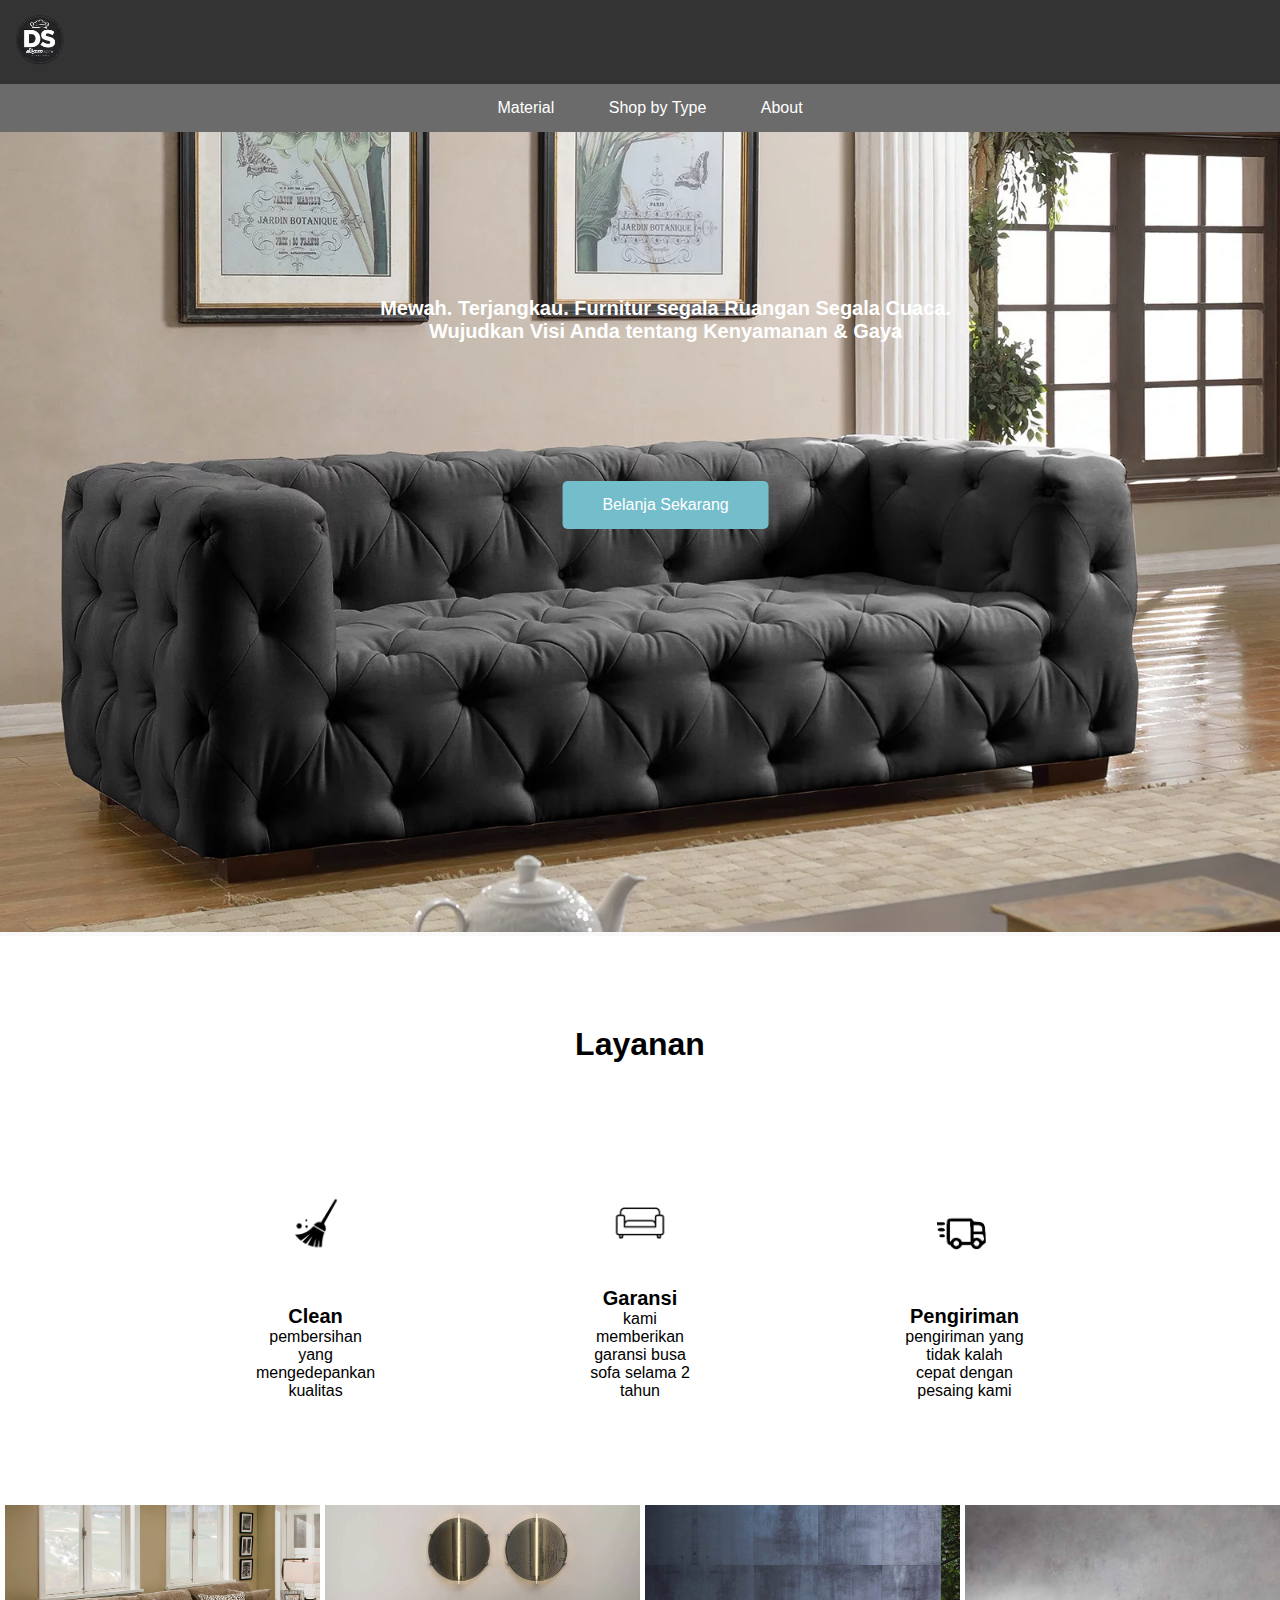
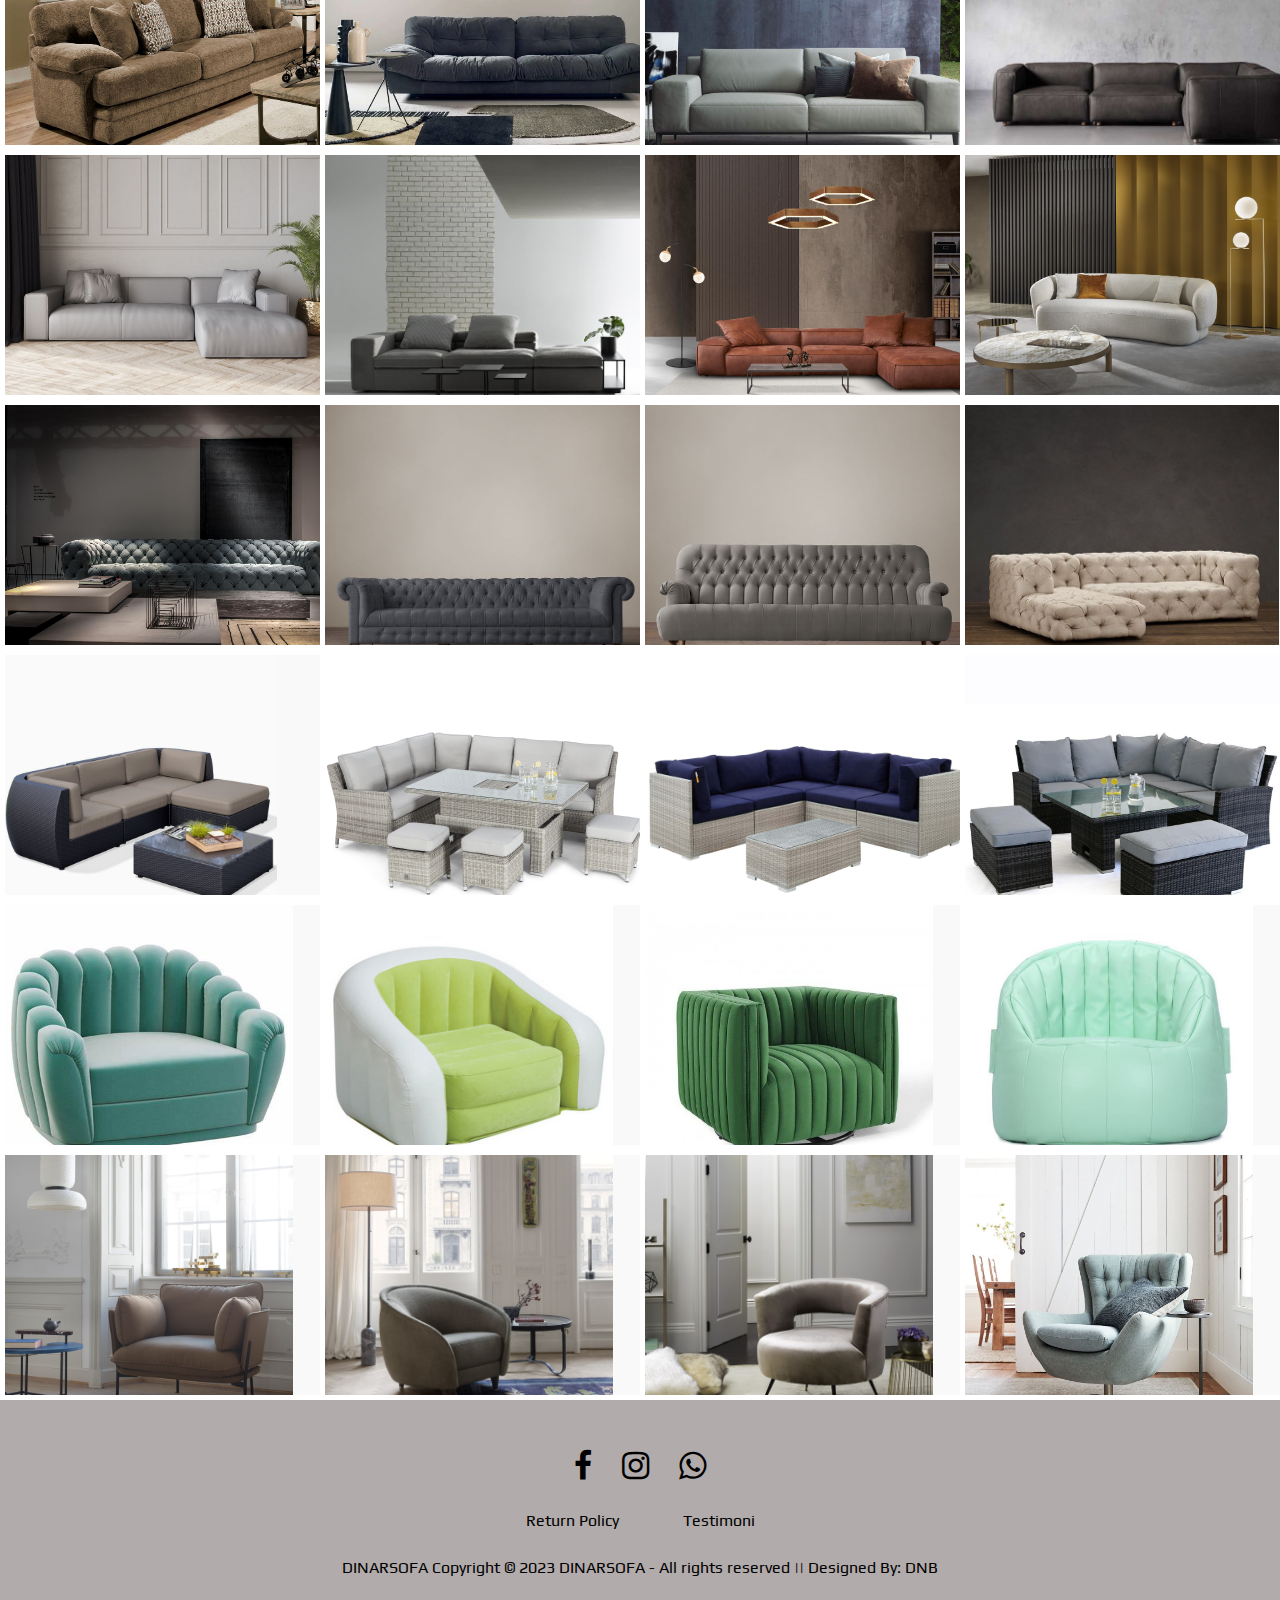
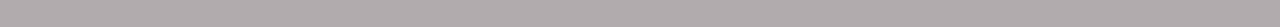
<file: produk.html>
<!DOCTYPE html>
<!--Mendefinisikan tipe dokumen HTML.-->
<html lang="en">
<!--Memulai elemen HTML dan menentukan bahasa dokumen (dalam hal ini bahasa Inggris).-->

<head>
    <!--Memulai elemen kepala dokumen yang berisi informasi tentang dokumen.-->
    <meta charset="UTF-8">
    <!--Mendefinisikan pengaturan karakter untuk dokumen menggunakan karakter set UTF-8.-->
    <meta name="viewport" content="width=device-width, initial-scale=1.0">
    <!--Mendefinisikan pengaturan tampilan responsif untuk perangkat seluler dengan lebar tampilan yang mengikuti perangkat dan tingkat zoom awal yang ditetapkan ke 1.0.-->
    <title>DinarSofa</title>
    <!--Menetapkan judul dokumen menjadi "Dinarsofa".-->
    <link rel="stylesheet" href="StyleBeranda.css">
    <!-- Menghubungkan file CSS eksternal dengan dokumen HTML menggunakan atribut rel untuk menentukan tipe relasi sebagai "stylesheet" dan atribut href untuk menentukan lokasi file CSS.-->
</head>

<body>
    <header>
        <!-- Memulai elemen header yang berisi judul utama dari halaman web.-->
        <a href="index.html">
            <img src="dr-removebg-preview.png" alt="DinarSofa" width="50" height="50">
            <!--Menampilkan judul utama "Dinarsofa" di dalam elemen heading level 1 (h1).-->
    </header>

    <nav>
        <!--Memulai elemen navigasi yang berisi tautan menu untuk navigasi halaman web.-->
        <ul>
            <!--Memulai elemen daftar tak-berurutan (unordered list) yang berisi daftar tautan menu.-->
            <li><a href="Material.html">Material</a></li>
            <!--Membuat elemen daftar tak-berurutan (list item) yang berisi tautan "" dengan atribut href kosong (#) yang menunjukkan tautan tidak mengarah ke halaman lain.-->
            <li><a href="produk.html">Shop by Type</a></li>
            <!--Membuat elemen daftar tak-berurutan (list item) yang berisi tautan "" dengan atribut href yang mengarah ke "".-->
            <li><a href="About.html">About</a></li>
            <!--Membuat elemen daftar tak-berurutan (list item) yang berisi tautan "" dengan atribut href yang mengarah ke "".-->
            

        </ul>
    </nav>
    <div class="simple1">
        <div style="position:relative;">
          <!--untuk meletakkan objek pada sebuah konten-->
          <img src="linen.jpg " alt="Velvet2.jpg" style="width:100%;">
          <!--untuk memasukan gambar-->
          <span style="position:absolute;top:35%;left:52%;transform:translate(-50%,-50%);font-size:33px;color:white;">
            <!--untuk memasukan tulian ke gambar-->
    
            <h2>
              <center>
                <p>Mewah. Terjangkau. Furnitur segala Ruangan Segala Cuaca.</p>
                <p>Wujudkan Visi Anda tentang Kenyamanan & Gaya</p>
                <br><br>
                <br><br><br><br>
                <center><a
                    href="https://api.whatsapp.com/send/?phone=%2B6281328742005&text=Assallamualaikum+admin%2C+saya+ingin+order&type=phone_number&app_absent=0"
                    class="button">Belanja Sekarang</a></center>
            </h2>
          </span>
        </div>
      </div>
      <div class="content"><!--Merupakan bagian isian dari pada html-->
        <section> <!--Merupakan pemisah agar lebih terstruktur pada html-->
          <div class="layanan">
            <h1>Layanan </h1>
            <div class="menu"><!--Merupakan content utama dari services-->
              <div class="layanan1">
                <img src="1-removebg-preview.png" class="imglayanan">
                <br><br>
                <h2>Clean</h2>
                <p>pembersihan yang mengedepankan kualitas</p>
              </div>
    
              <div class="layanan1">
                <img src="sofa.png" class="imglayanan">
                <h2>Garansi</h2>
                <p>kami memberikan garansi busa sofa selama 2 tahun</p>
              </div>
              <div class="layanan1">
                <img src="truk111111111111111-removebg-preview.png" class="imglayanan">
                <br> <br>
                <h2>Pengiriman</h2>
                <p>pengiriman yang tidak kalah cepat dengan pesaing kami</p>
              </div>
            </div>
          </div>
      </div>
      </section>    
    <section>
        <div style="display: flex;">
          <div class="wrapper">
            <div class="zoom-effect">
              <div class="kotak">
                <div class="img1">
                <img src=chenille.jpg alt="Gambar" style="width: 100%; height: 100%;">
                </div>
              </div>
            </div>
          </div>
          <div class="wrapper">
            <div class="zoom-effect">
              <div class="kotak">
                <div class="img1">
                <img src=SOFA9.jpg alt="Gambar" style="width: 106%; height: 0%;">
              </div>
              </div>
            </div>
          </div>
          <div class="wrapper">
            <div class="zoom-effect">
              <div class="kotak">
                <div class="img1">
                <img src=sofa7.jpg alt="Gambar" style="width: 100%; height: 100%;">
                </div>
              </div>
            </div>
          </div>
    
          <div class="wrapper">
            <div class="zoom-effect">
              <div class="kotak">
                <div class="img1">
                <img src=SOFA2.jpg alt="Gambar" style="width: 110%; height: 100%;">
                </div>
              </div>
            </div>
          </div>
        </div>
        <div style="display: flex;">
          <div class="wrapper">
            <div class="zoom-effect">
              <div class="kotak">
                <img src=sofa5.jpg alt="Gambar" style="width: 100%; height: 100%;">
              </div>
            </div>
          </div>
          <div class="wrapper">
            <div class="zoom-effect">
              <div class="kotak">
                <img src=sofa6.jpg alt="Gambar" style="width: 100%; height: 100%;">
              </div>
            </div>
          </div>
          <div class="wrapper">
            <div class="zoom-effect">
              <div class="kotak">
                <img src=sofa15.jpg alt="Gambar" style="width: 118%; height: 100%;">
              </div>
            </div>
          </div>
    
          <div class="wrapper">
            <div class="zoom-effect">
              <div class="kotak">
                <img src=sofa16.jpeg alt="Gambar" style="width: 110%; height: 100%;">
              </div>
            </div>
          </div>
        </div>
        <section>
            <div style="display: flex;">
              <div class="wrapper">
                <div class="zoom-effect">
                  <div class="kotak">
                    <img src=sofa14.jpg alt="Gambar" style="width: 120%; height: 100%;">
                  </div>
                </div>
              </div>
              <div class="wrapper">
                <div class="zoom-effect">
                  <div class="kotak">
                    <img src=sofa17.jpg alt="Gambar" style="width: 100%; height: 0%;">
                  </div>
                </div>
              </div>
              <div class="wrapper">
                <div class="zoom-effect">
                  <div class="kotak">
                    <img src=sofa18.jpg alt="Gambar" style="width: 100%; height: 100%;">
                  </div>
                </div>
              </div>
        
              <div class="wrapper">
                <div class="zoom-effect">
                  <div class="kotak">
                    <img src=sofa20.jpg alt="Gambar" style="width: 98%; height: 100%;">
                  </div>
                </div>
              </div>
            </div>
            <div style="display: flex;">
              <div class="wrapper">
                <div class="zoom-effect">
                  <div class="kotak">
                    <img src= SOFA10.jpeg alt="Gambar" style="width: 85%; height: 100%;">
                  </div>
                </div>
              </div>
              <div class="wrapper">
                <div class="zoom-effect">
                  <div class="kotak">
                    <img src=SOFA13.jpg alt="Gambar" style="width: 100%; height: 100%;">
                  </div>
                </div>
              </div>
              <div class="wrapper">
                <div class="zoom-effect">
                  <div class="kotak">
                    <img src=SOFA11.jpeg alt="Gambar" style="width: 100%; height: 100%;">
                  </div>
                </div>
              </div>
        
              <div class="wrapper">
                <div class="zoom-effect">
                  <div class="kotak">
                    <img src=SOFA12.jpg alt="Gambar" style="width: 100%; height: 100%;">
                  </div>
                </div>
              </div>
            </div>
            <div style="display: flex;">
              <div class="wrapper">
                <div class="zoom-effect">
                  <div class="kotak">
                    <img src=1.jpeg alt="Gambar" style="width: 90%; height: 100%;">
                  </div>
                </div>
              </div>
              <div class="wrapper">
                <div class="zoom-effect">
                  <div class="kotak">
                    <img src=2.jpg alt="Gambar" style="width: 90%; height: 100%;">
                  </div>
                </div>
              </div>
              <div class="wrapper">
                <div class="zoom-effect">
                  <div class="kotak">
                    <img src=3.jpg alt="Gambar" style="width: 90%; height: 100%;">
                  </div>
                </div>
              </div>
        
              <div class="wrapper">
                <div class="zoom-effect">
                  <div class="kotak">
                    <img src=4.jpg alt="Gambar" style="width: 90%; height: 100%;">
                  </div>
                </div>
              </div>
            </div>
            <section>
                <div style="display: flex;">
                  <div class="wrapper">
                    <div class="zoom-effect">
                      <div class="kotak">
                        <img src=S1.jpg alt="Gambar" style="width: 90%; height: 100%;">
                      </div>
                    </div>
                  </div>
                  <div class="wrapper">
                    <div class="zoom-effect">
                      <div class="kotak">
                        <img src=S2.jpg alt="Gambar" style="width: 90%; height: 0%;">
                      </div>
                    </div>
                  </div>
                  <div class="wrapper">
                    <div class="zoom-effect">
                      <div class="kotak">
                        <img src=S3.jpg alt="Gambar" style="width: 90%; height: 100%;">
                      </div>
                    </div>
                  </div>
            
                  <div class="wrapper">
                    <div class="zoom-effect">
                      <div class="kotak">
                        <img src=S4.jpg alt="Gambar" style="width: 90%; height: 100%;">
                      </div>
                    </div>
                  </div>
                </div>

    <!--FONT AWESOME-->
    <link rel="stylesheet" href="https://cdnjs.cloudflare.com/ajax/libs/font-awesome/4.7.0/css/font-awesome.min.css">

    <!--GOOGLE FONTS-->
    <link rel="preconnect" href="https://fonts.gstatic.com">
    <link href="https://fonts.googleapis.com/css2?family=Fredoka+One&family=Play&display=swap" rel="stylesheet">
    </head>

    <body>
        <footer>
            <div class="footer">
                <div class="row">
                    <a href="https://www.facebook.com/hiba.almaqdashy.1?mibextid=ZbWKwL"><i
                            class="fa fa-facebook"></i></a>
                    <a href="https://instagram.com/dinarsofa_furnituresolo?igshid=MzRlODBiNWFlZA=="><i
                            class="fa fa-instagram"></i></a>
                    <a
                        href="https://api.whatsapp.com/send/?phone=%2B6281328742005&text=Assallamualaikum+admin%2C+saya+ingin+order&type=phone_number&app_absent=0"><i
                            class="fa fa-whatsapp"></i></a>
                </div>

                <div class="row">
                    <ul>
                        <li><a href="policy.html">Return Policy</a></li>
                        <li><a href="testimoni.html">Testimoni</a></li>
                    </ul>
                </div>

                <div class="row">
                    DINARSOFA Copyright © 2023 DINARSOFA - All rights reserved || Designed By: DNB
                </div>
            </div>
        </footer>

    </body>

</html>
<!--Mengakhiri perintah-->
</file>
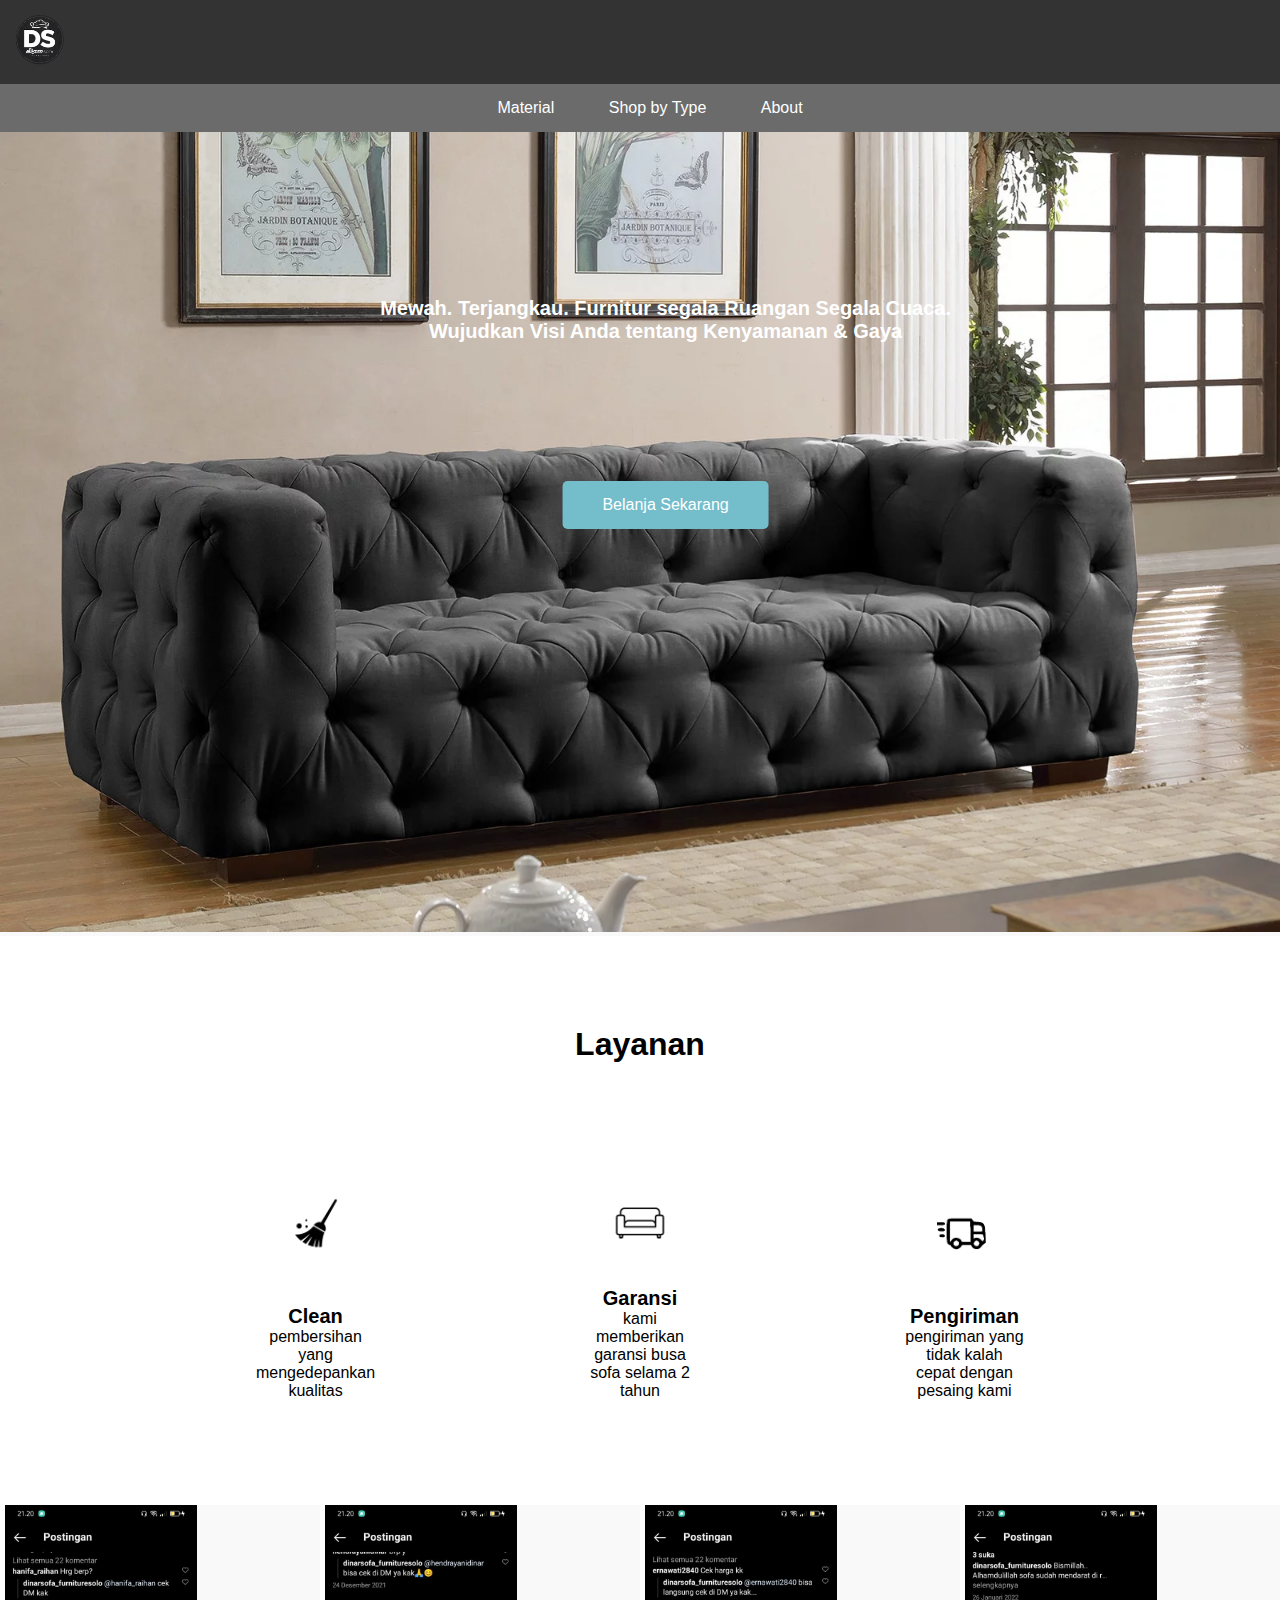
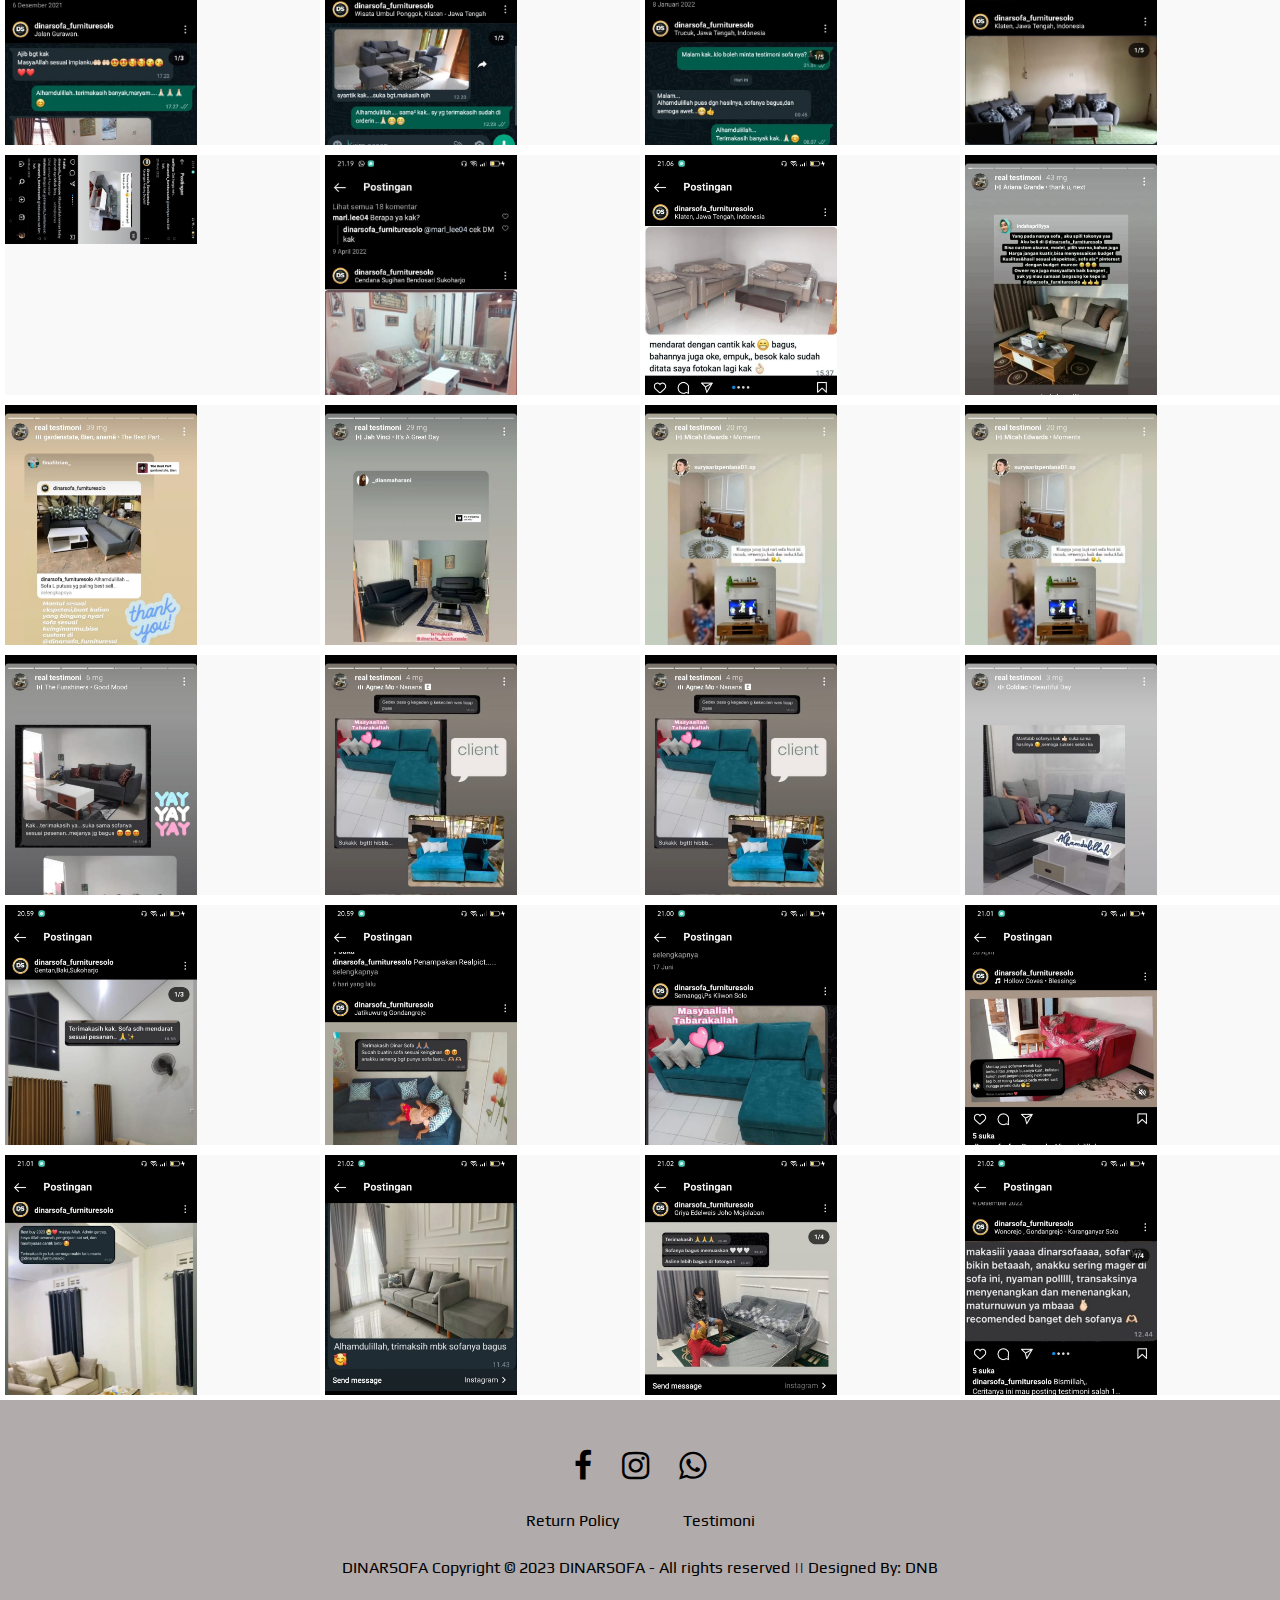
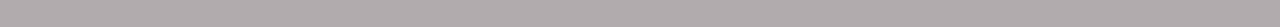
<file: testimoni.html>
<!DOCTYPE html>
<!--Mendefinisikan tipe dokumen HTML.-->
<html lang="en">
<!--Memulai elemen HTML dan menentukan bahasa dokumen (dalam hal ini bahasa Inggris).-->

<head>
    <!--Memulai elemen kepala dokumen yang berisi informasi tentang dokumen.-->
    <meta charset="UTF-8">
    <!--Mendefinisikan pengaturan karakter untuk dokumen menggunakan karakter set UTF-8.-->
    <meta name="viewport" content="width=device-width, initial-scale=1.0">
    <!--Mendefinisikan pengaturan tampilan responsif untuk perangkat seluler dengan lebar tampilan yang mengikuti perangkat dan tingkat zoom awal yang ditetapkan ke 1.0.-->
    <title>DinarSofa</title>
    <!--Menetapkan judul dokumen menjadi "Dinarsofa".-->
    <link rel="stylesheet" href="StyleBeranda.css">
    <!-- Menghubungkan file CSS eksternal dengan dokumen HTML menggunakan atribut rel untuk menentukan tipe relasi sebagai "stylesheet" dan atribut href untuk menentukan lokasi file CSS.-->
</head>

<body>
    <header>
        <!-- Memulai elemen header yang berisi judul utama dari halaman web.-->
        <a href="index.html">
            <img src="dr-removebg-preview.png" alt="DinarSofa" width="50" height="50">
            <!--Menampilkan judul utama "Dinarsofa" di dalam elemen heading level 1 (h1).-->
    </header>

    <nav>
        <!--Memulai elemen navigasi yang berisi tautan menu untuk navigasi halaman web.-->
        <ul>
            <!--Memulai elemen daftar tak-berurutan (unordered list) yang berisi daftar tautan menu.-->
            <li><a href="Material.html">Material</a></li>
            <!--Membuat elemen daftar tak-berurutan (list item) yang berisi tautan "" dengan atribut href kosong (#) yang menunjukkan tautan tidak mengarah ke halaman lain.-->
            <li><a href="produk.html">Shop by Type</a></li>
            <!--Membuat elemen daftar tak-berurutan (list item) yang berisi tautan "" dengan atribut href yang mengarah ke "".-->
            <li><a href="About.html">About</a></li>
            <!--Membuat elemen daftar tak-berurutan (list item) yang berisi tautan "" dengan atribut href yang mengarah ke "".-->
            

        </ul>
    </nav>
    <div class="simple1">
        <div style="position:relative;">
          <!--untuk meletakkan objek pada sebuah konten-->
          <img src="linen.jpg " alt="Velvet2.jpg" style="width:100%;">
          <!--untuk memasukan gambar-->
          <span style="position:absolute;top:35%;left:52%;transform:translate(-50%,-50%);font-size:33px;color:white;">
            <!--untuk memasukan tulian ke gambar-->
    
            <h2>
              <center>
                <p>Mewah. Terjangkau. Furnitur segala Ruangan Segala Cuaca.</p>
                <p>Wujudkan Visi Anda tentang Kenyamanan & Gaya</p>
                <br><br>
                <br><br><br><br>
                <center><a
                    href="https://api.whatsapp.com/send/?phone=%2B6281328742005&text=Assallamualaikum+admin%2C+saya+ingin+order&type=phone_number&app_absent=0"
                    class="button">Belanja Sekarang</a></center>
            </h2>
          </span>
        </div>
      </div>
      <div class="content"><!--Merupakan bagian isian dari pada html-->
        <section> <!--Merupakan pemisah agar lebih terstruktur pada html-->
          <div class="layanan">
            <h1>Layanan </h1>
            <div class="menu"><!--Merupakan content utama dari services-->
              <div class="layanan1">
                <img src="1-removebg-preview.png" class="imglayanan">
                <br><br>
                <h2>Clean</h2>
                <p>pembersihan yang mengedepankan kualitas</p>
              </div>
    
              <div class="layanan1">
                <img src="sofa.png" class="imglayanan">
                <h2>Garansi</h2>
                <p>kami memberikan garansi busa sofa selama 2 tahun</p>
              </div>
              <div class="layanan1">
                <img src="truk111111111111111-removebg-preview.png" class="imglayanan">
                <br> <br>
                <h2>Pengiriman</h2>
                <p>pengiriman yang tidak kalah cepat dengan pesaing kami</p>
              </div>
            </div>
          </div>
      </div>
      </section>      
    <section>
      <div style="display: flex;">    
          <div class="wrapper">
            <div class="zoom-effect">
              <div class="kotak">
                <img src=W25.jpg alt="Gambar" style="width: 60%; height: 100%;">
              </div>
            </div>
          </div>
        
          <div class="wrapper">
            <div class="zoom-effect">
              <div class="kotak">
                <img src=W24.jpg alt="Gambar" style="width: 60%; height: 100%;">
              </div>
            </div>
          </div>
    
          <div class="wrapper">
            <div class="zoom-effect">
              <div class="kotak">
                <img src=W23.jpg alt="Gambar" style="width: 60%; height: 100%;">
              </div>
            </div>
          </div>

          <div class="wrapper">
            <div class="zoom-effect">
              <div class="kotak">
                <img src=W22.jpg alt="Gambar" style="width: 60%; height: 100%;">
              </div>
            </div>
          </div>
        </div>
        <div style="display: flex;">
          <div class="wrapper">
            <div class="zoom-effect">
              <div class="kotak">
                <img src=W21.jpg alt="Gambar" style="width: 60%; height: 100%;">
              </div>
            </div>
          </div>
          <div class="wrapper">
            <div class="zoom-effect">
              <div class="kotak">
                <img src=W20.jpg alt="Gambar" style="width: 60%; height: 100%;">
              </div>
            </div>
          </div>
          <div class="wrapper">
            <div class="zoom-effect">
              <div class="kotak">
                <img src=W19.jpg alt="Gambar" style="width: 60%; height: 100%;">
              </div>
            </div>
          </div>
    
          <div class="wrapper">
            <div class="zoom-effect">
              <div class="kotak">
                <img src=W18.jpg alt="Gambar" style="width: 60%; height: 100%;">
              </div>
            </div>
          </div>
        </div>
        <section>
            <div style="display: flex;">
              <div class="wrapper">
                <div class="zoom-effect">
                  <div class="kotak">
                    <img src=W17.jpg alt="Gambar" style="width: 60%; height: 100%;">
                  </div>
                </div>
              </div>
              <div class="wrapper">
                <div class="zoom-effect">
                  <div class="kotak">
                    <img src=W16.jpg alt="Gambar" style="width: 60%; height: 0%;">
                  </div>
                </div>
              </div>
              <div class="wrapper">
                <div class="zoom-effect">
                  <div class="kotak">
                    <img src=W15.jpg alt="Gambar" style="width: 60%; height: 100%;">
                  </div>
                </div>
              </div>
        
              <div class="wrapper">
                <div class="zoom-effect">
                  <div class="kotak">
                    <img src=W14.jpg alt="Gambar" style="width: 60%; height: 100%;">
                  </div>
                </div>
              </div>
            </div>
            <div style="display: flex;">
              <div class="wrapper">
                <div class="zoom-effect">
                  <div class="kotak">
                    <img src=W13.jpg alt="Gambar" style="width: 60%; height: 100%;">
                  </div>
                </div>
              </div>
              <div class="wrapper">
                <div class="zoom-effect">
                  <div class="kotak">
                    <img src=W12.jpg alt="Gambar" style="width: 60%; height: 100%;">
                  </div>
                </div>
              </div>
              <div class="wrapper">
                <div class="zoom-effect">
                  <div class="kotak">
                    <img src=W11.jpg alt="Gambar" style="width: 60%; height: 100%;">
                  </div>
                </div>
              </div>
        
              <div class="wrapper">
                <div class="zoom-effect">
                  <div class="kotak">
                    <img src=W10.jpg alt="Gambar" style="width: 60%; height: 100%;">
                  </div>
                </div>
              </div>
            </div>
            <section>
                <div style="display: flex;">
                  <div class="wrapper">
                    <div class="zoom-effect">
                      <div class="kotak">
                        <img src=W9.jpg alt="Gambar" style="width: 60%; height: 100%;">
                      </div>
                    </div>
                  </div>
                  <div class="wrapper">
                    <div class="zoom-effect">
                      <div class="kotak">
                        <img src=W8.jpg alt="Gambar" style="width: 60%; height: 0%;">
                      </div>
                    </div>
                  </div>
                  <div class="wrapper">
                    <div class="zoom-effect">
                      <div class="kotak">
                        <img src=W7.jpg alt="Gambar" style="width: 60%; height: 100%;">
                      </div>
                    </div>
                  </div>
            
                  <div class="wrapper">
                    <div class="zoom-effect">
                      <div class="kotak">
                        <img src=W6.jpg alt="Gambar" style="width: 60%; height: 100%;">
                      </div>
                    </div>
                  </div>
                </div>
                <div style="display: flex;">
                  <div class="wrapper">
                    <div class="zoom-effect">
                      <div class="kotak">
                        <img src=W5.jpg alt="Gambar" style="width: 60%; height: 100%;">
                      </div>
                    </div>
                  </div>
                  <div class="wrapper">
                    <div class="zoom-effect">
                      <div class="kotak">
                        <img src=W4.jpg alt="Gambar" style="width: 60%; height: 100%;">
                      </div>
                    </div>
                  </div>
                  <div class="wrapper">
                    <div class="zoom-effect">
                      <div class="kotak">
                        <img src=W3.jpg alt="Gambar" style="width: 60%; height: 100%;">
                      </div>
                    </div>
                  </div>
            
                  <div class="wrapper">
                    <div class="zoom-effect">
                      <div class="kotak">
                        <img src=W2.jpg alt="Gambar" style="width: 60%; height: 100%;">
                      </div>
                    </div>
                  </div>
                </div>

    <!--FONT AWESOME-->
    <link rel="stylesheet" href="https://cdnjs.cloudflare.com/ajax/libs/font-awesome/4.7.0/css/font-awesome.min.css">

    <!--GOOGLE FONTS-->
    <link rel="preconnect" href="https://fonts.gstatic.com">
    <link href="https://fonts.googleapis.com/css2?family=Fredoka+One&family=Play&display=swap" rel="stylesheet">
    </head>

    <body>
        <footer>
            <div class="footer">
                <div class="row">
                    <a href="https://www.facebook.com/hiba.almaqdashy.1?mibextid=ZbWKwL"><i
                            class="fa fa-facebook"></i></a>
                    <a href="https://instagram.com/dinarsofa_furnituresolo?igshid=MzRlODBiNWFlZA=="><i
                            class="fa fa-instagram"></i></a>
                    <a
                        href="https://api.whatsapp.com/send/?phone=%2B6281328742005&text=Assallamualaikum+admin%2C+saya+ingin+order&type=phone_number&app_absent=0"><i
                            class="fa fa-whatsapp"></i></a>
                </div>

                <div class="row">
                    <ul>
                        <li><a href="policy.html">Return Policy</a></li>
                        <li><a href="testimoni.html">Testimoni</a></li>
                    </ul>
                </div>

                <div class="row">
                    DINARSOFA Copyright © 2023 DINARSOFA - All rights reserved || Designed By: DNB
                </div>
            </div>
        </footer>

    </body>

</html>
<!--Mengakhiri perintah-->
</file>
<file: StyleBeranda.css>
body, h1, h2, h3, p, ul, li {
    margin: 0;
    padding: 0;
    }
    /*Mereset margin dan padding ke nilai nol untuk elemen body, h1, h2, h3, p, ul, dan li */
    
    
    body {
    font-family: Arial, sans-serif;
    line-height: 1,5;
    background-color: #f9f9f9;
    
    }
    /*Mengatur font-family, line-height, dan background-color pada elemen body */
    
    header {
    background-color: #333;
    color: #fff;
    padding: 15px;
    }
    /* Mengatur background-color, color, dan padding pada elemen header */
    
    nav ul {
    list-style-type: none;
    background-color: #6b6b6b;
    text-align: center;
    }
    /* Mengatur list-style-type, background-color, dan text-align pada elemen ul di dalam elemen nav */
    
    nav ul li {
    display: inline-block;
    margin: 15px;
    }
    /* Mengatur display dan margin pada elemen li di dalam elemen ul di dalam elemen nav */
    
    nav ul li a {
    text-decoration: none;
    color: #fff;
    padding: 5px 10px;
    }
    /* Mengatur text-decoration, color, dan padding pada elemen a di dalam elemen li di dalam elemen ul di dalam elemen nav */
    .button {
    display: inline-block;
    background-color: #74bdcb;
    color: #fff;
    padding: 15px 40px;
    text-decoration: none;
    border-radius: 5px;
    font-size: 10px;
    }
    .content{
      padding-top: 90px;
      background-color: rgb(255, 255, 255);
    }
    .content1{
      padding-top: 10;
      background-color: rgb(255, 255, 255);
    }
    .contentt1{
      padding-top: 0px;
      background-color: #b2abab;
    }
    .contentt2{
      padding-top: 0px;
      background-color: rgb(255, 255, 255);
    }
     .content2{
      padding-top: 0px;
      background-color: rgb(255, 255, 255);
    }
    .menu{
      max-width: 100%;
      margin: 0;
      overflow: hidden;
      padding: 0;
      font-size: 10;
    }
     .layanan{
      text-align: center;
    }
    .layanan1{
      display: inline-block;
      width: calc(100% / 4);
      padding: 100px;
      box-sizing: border-box;
      justify-content: space-between;
    } 
    .layanan1 :hover {
      transform: scale(1.2);
    }
    .layanan2 :hover {
      transform: scale(1.1);
    }
    .imglayanan
    {
      max-width: 100%;
    }
  
    .img1{
      position: relative;
    }
    img.kiri {
      float: left;
      margin-right: 10px;
    }
   
    
    h2 {
      font-size: 20px;
      
    }  
    h3 {
      font-size: 30px;
      font-style: oblique;
    }  
    h4 {
      font-size: 40px;
    }  
   h5{
      font-size: 15px;
    }
    .textbox{
      position: relative;
      max-width:100%;
      padding: 140px 300px;
    }
    .textbox1{
      position: relative;
      max-width:100%;
      padding: 140px 30px;
    }
      .maincontent{
      position: relative;
      width: 100%;
      display: flex;
      justify-content: space-between;
      text-align: center;
    }
    .button {
      display: inline-block;
      background-color: #74bdcb;
      color: #fff;
      padding: 15px 40px;
      text-decoration: none;
      border-radius: 5px;
      font-size: 16px;}

      
      .footer{
        background: #b2abab;
        padding:30px 0px;
        font-family: 'Play', sans-serif;
        text-align:center;
        }
        
        .footer .row{
        width:100%;
        margin:1% 0%;
        padding:0.6% 0%;
        color:rgb(0, 0, 0);
        font-size:16px;
        }
        
        .footer .row a{
        text-decoration:none;
        color:rgb(0, 0, 0);
        transition:0.5s;
        }
        
        .footer .row a:hover{
        color:#fff;
        }
        
        .footer .row ul{
        width:100%;
        }
        
        .footer .row ul li{
        display:inline-block;
        margin:0px 30px;
        }
        
        .footer .row a i{
        font-size:2em;
        margin:0% 1%;
        }
        
        @media (max-width:720px){
        .footer{
        text-align:left;
        padding:5%;
        }
        .footer .row ul li{
        display:block;
        margin:10px 0px;
        text-align:left;
        }
        .footer .row a i{
        margin:0% 3%;
        }
        }
        .collection-item__image {
          overflow: hidden;
          display: block;
          border-bottom: 1px solid var(--border);
          transition: transform 0.3s cubic-bezier(0.95, 0.05, 0.795, 0.035);
      }

      h1 {
        text-align: center;
      }
      
      p {
        text-align: center;
      }
      
      a {
        color: #232323;
        text-decoration: none;
        font-weight: 500;
      }
      
      a:hover {
        text-decoration: underline;
      }
      
      .wrapper {
        width: 700px;
        margin: 0 auto;
      }
      .wrapper1 {
        width: 900px;
        margin: 0 ;
      }
      
      .zoom-effect {
        position: relative;
        width: 100%;
        height: 240px;
        margin: 0 auto;
        overflow: hidden;
        border: 5px solid rgb(255, 255, 255);
      }
      .zoom-effect1 {
        position: relative;
        width: 100%;
        height: 600px;
        margin: 0 auto;
        overflow: hidden;
      }
      .kotak {
        position: absolute;
        top: 0;
        left: 0;
        
      }
      
      .kotak img {
        -webkit-transition: 0.4s ease;
        transition: 0.4s ease;
        width: 700px;
      }
      
      .zoom-effect:hover .kotak img {
        -webkit-transform: scale(1.08);
        transform: scale(1.08);
      }

      .inner-box {
        border: 1px solid rgb(0, 0, 0);
        padding: 10px;
      }

  
      .img1:hover {
        content: url("request.jpg");
        width:70%;
      }
</file>
